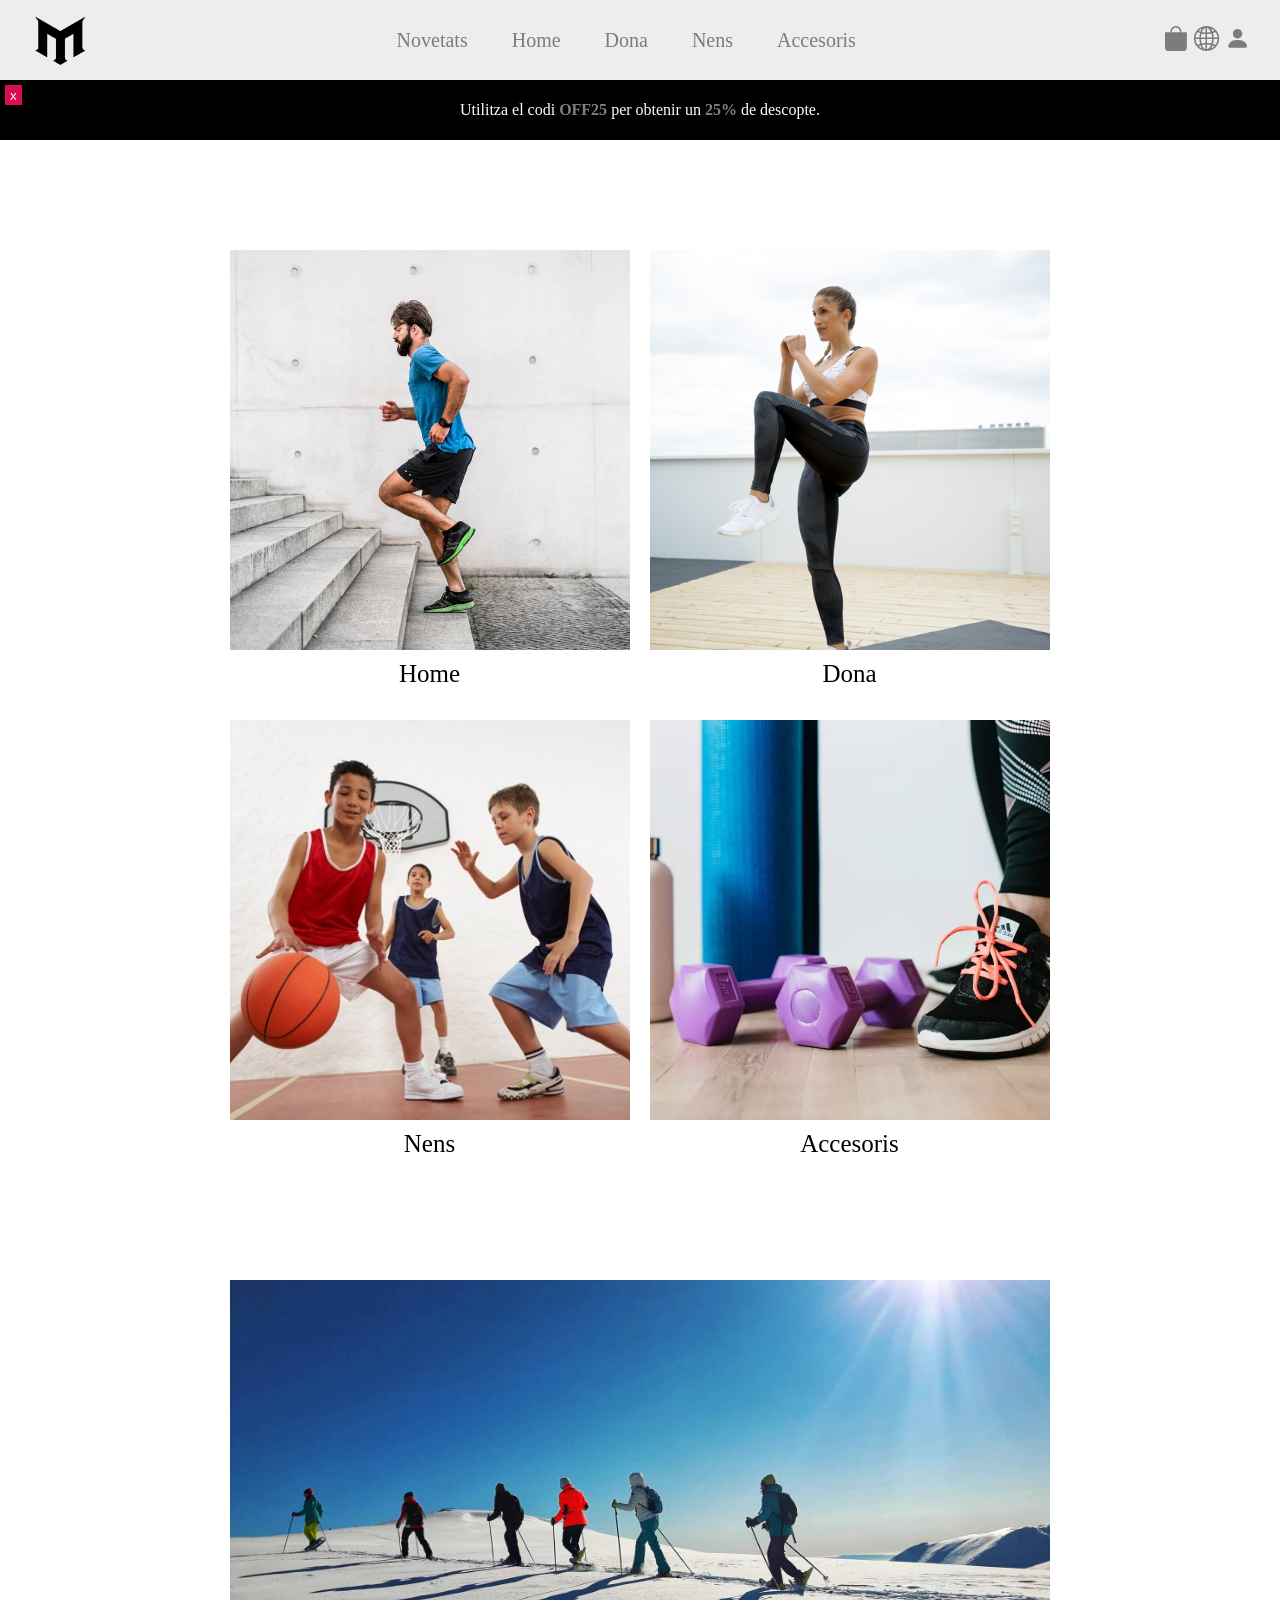
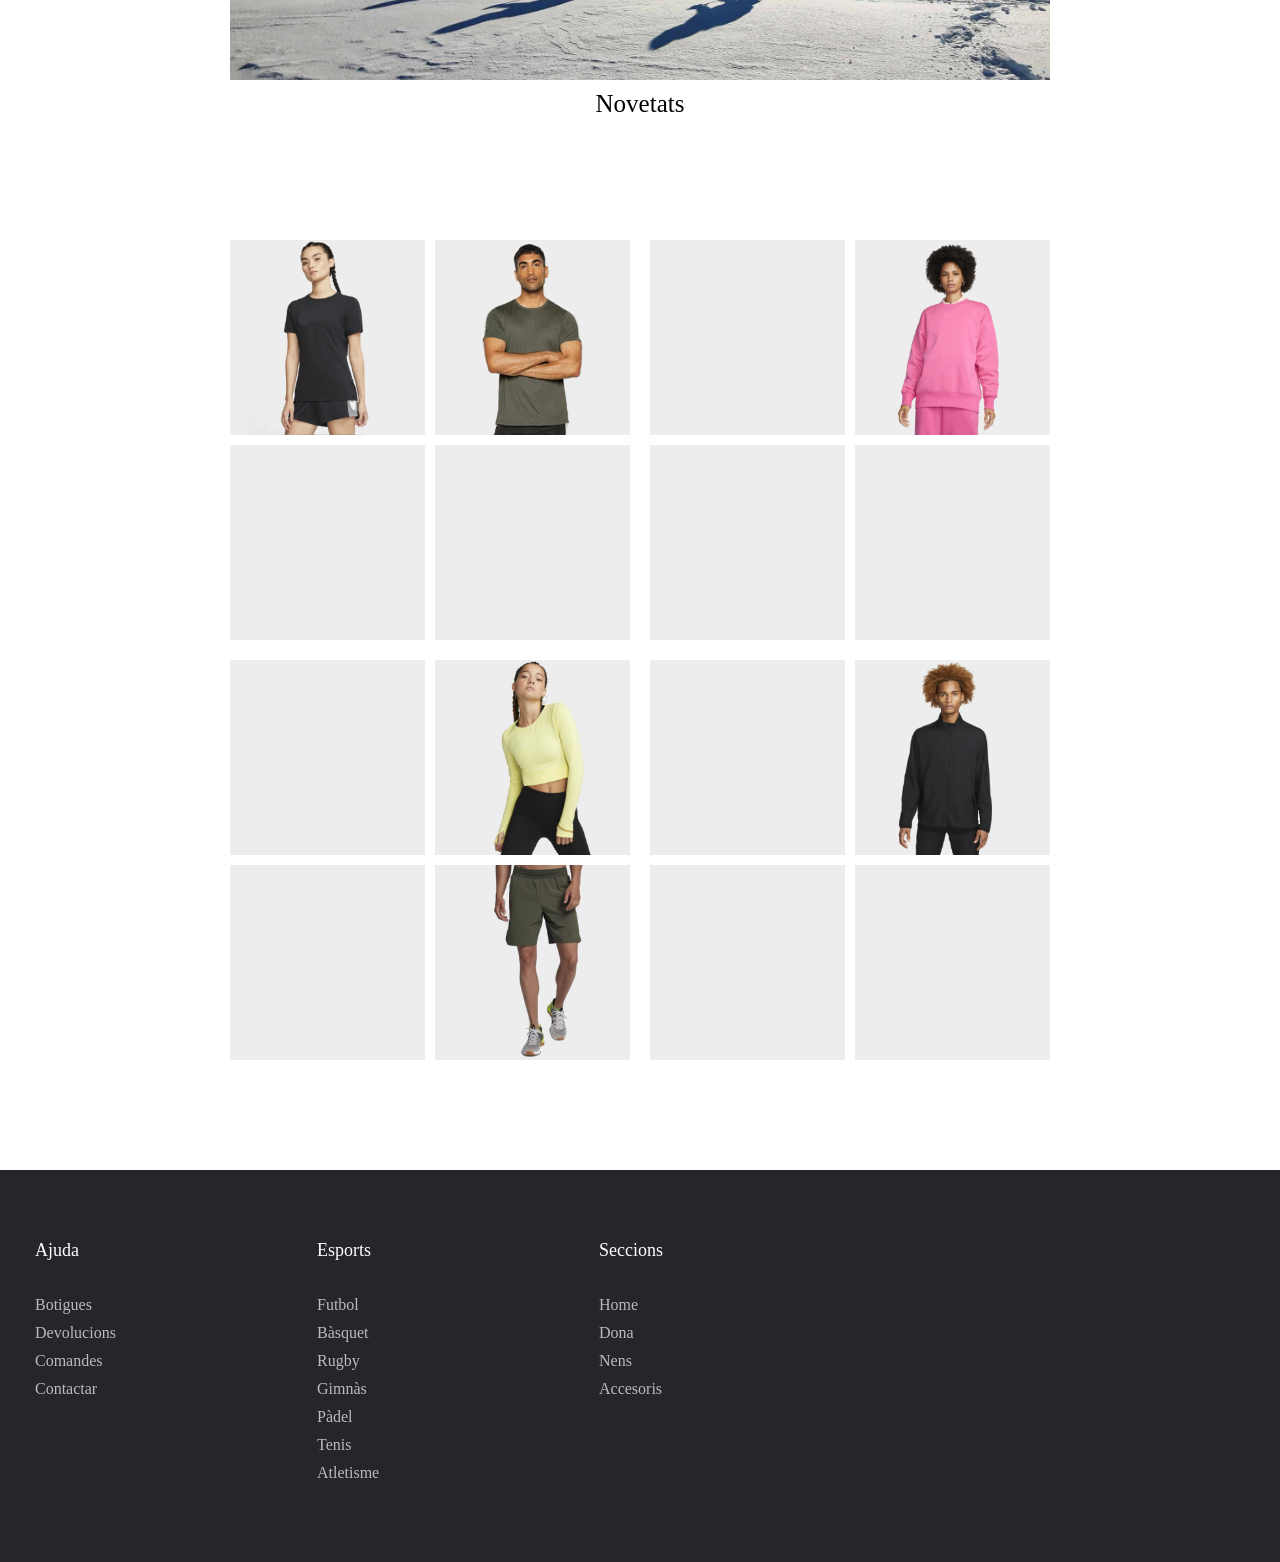
<file: index.html>
<!DOCTYPE html>
<html lang="en">
<head>
    <meta charset="UTF-8">
    <meta http-equiv="X-UA-Compatible" content="IE=edge">
    <meta name="viewport" content="width=device-width, initial-scale=1.0">
    <link rel="stylesheet" href="https://cdn.jsdelivr.net/npm/bootstrap-icons@1.9.1/font/bootstrap-icons.css">
    <link rel="stylesheet" href="styles.css">
    <script src="scrollreveal.js"></script>
    <link rel="shortcut icon" href="./img/logo.png">
    <title>Botiga</title>
</head>

<body>
    
    <section>

        <!---->
        
        <nav>
            <div class="naav">
                <div class="toggle">
                    <i class="bi bi-list"></i>
                </div>
                <div class="naav_container">
                    <a href="index.html"><img src="img/logo.png" height="60px"></a>
                </div>
                <ul class="links">
                    <li class="link"><a href="novetats.html">Novetats</a></li>
                    <li class="link"><a href="home.html">Home</a></li>
                    <li class="link"><a href="dona.html">Dona</a></li>
                    <li class="link"><a href="nens.html">Nens</a></li>
                    <li class="link"><a href="accesoris.html">Accesoris</a></li>
                </ul>
                <div class="user_cart">
                    <a href="carrito.html"><i class="bi bi-bag-fill"></i></a>
                    <a href="#"><i class="bi bi-globe2"></i></a>
                    <a href="compte.html"><i class="bi bi-person-fill"></i></a>
                </div>
            </div>
        </nav>

        <!---->

        <div class="publi">
            <button class="hide">x</button>
            <div class="publi_dins">
                <p>Utilitza el codi <b class="groc">OFF25</b> per obtenir un <b class="groc">25%</b> de descopte.</p>
            </div>
        </div>

        <!---->

        <section class="apartats_01">
            <div class="apartats_75_01">

                <div class="apartats_base">
                    <a href="home.html"><div class="apartats_base_foto">
                        <img src="./img/index/home.png" class="responsiveimagtge_01">
                    </div></a>
                    <div class="apartats_base_text">
                        <h3>Home</h3>
                    </div>
                </div>

                <div class="apartats_base">
                    <a href="dona.html"><div class="apartats_base_foto">
                        <img src="./img/index/dona.png" class="responsiveimagtge_01">
                    </div></a>
                    <div class="apartats_base_text">
                        <h3>Dona</h3>
                    </div>
                </div>

                <div class="apartats_base">
                    <a href="nens.html"><div class="apartats_base_foto">
                        <img src="./img/index/nens.png" class="responsiveimagtge_01">
                    </div></a>
                    <div class="apartats_base_text">
                        <h3>Nens</h3>
                    </div>
                </div>

                <div class="apartats_base">
                    <a href="accesoris.html"><div class="apartats_base_foto">
                        <img src="./img/index/accesoris.png" class="responsiveimagtge_01">
                    </div></a>
                    <div class="apartats_base_text">
                        <h3>Accesoris</h3>
                    </div>
                </div>

            </div>
        </section>

        <!---->

        <section class="apartats_01">
            <a href="novetats.html"><div class="apartat_novetats">
                <img src="./img/index/novetats.png" class="responsiveimagtge_01">
            </div></a>
        </section>
        <div class="centredcentre_75">
            <div class="apartats_base_75_nove">
                <div class="apartats_base_text_nove">
                    <h3>Novetats</h3>
                </div>
            </div>
        </div>
        
        <!---->

        <section class="apartats_01">
            <div class="apartats_75_01">

                <div class="apartats_objectes">
                    <a href="itemshop.html"><div class="apartats_objectes_parti_1">
                        <img src="./img/productes/card_1_dona.png">    
                    </div></a>
                    <a href="itemshop.html"><div class="apartats_objectes_parti_2">
                        <img src="./img/productes/card_1_home.png">                                                     <!--Home-->
                    </div></a>
                    <a href="itemshop.html"><div class="apartats_objectes_parti_3"></div></a>
                    <a href="itemshop.html"><div class="apartats_objectes_parti_4"></div></a>
                </div>

                <div class="apartats_objectes">
                    <a href="itemshop.html"><div class="apartats_objectes_parti_1"></div></a>
                    <a href="itemshop.html"><div class="apartats_objectes_parti_2">
                        <img src="./img/productes/card_8_dona.png"> 
                    </div></a>
                    <a href="itemshop.html"><div class="apartats_objectes_parti_3"></div></a>
                    <a href="itemshop.html"><div class="apartats_objectes_parti_4"></div></a>
                </div>

                <div class="apartats_objectes">
                    <a href="itemshop.html"><div class="apartats_objectes_parti_1"></div></a>
                    <a href="itemshop.html"><div class="apartats_objectes_parti_2">
                        <img src="./img/productes/card_3_dona.png"> 
                    </div></a>
                    <a href="itemshop.html"><div class="apartats_objectes_parti_3"></div></a>
                    <a href="itemshop.html"><div class="apartats_objectes_parti_4">
                        <img src="./img/productes/card_3_home.png">                                                     <!--Home-->
                    </div></a>
                </div>
                
                <div class="apartats_objectes">
                    <a href="itemshop.html"><div class="apartats_objectes_parti_1"></div></a>
                    <a href="itemshop.html"><div class="apartats_objectes_parti_2">
                        <img src="./img/productes/card_4_home.png">                                                     <!--Home-->
                    </div></a>
                    <a href="itemshop.html"><div class="apartats_objectes_parti_3"></div></a>
                    <a href="itemshop.html"><div class="apartats_objectes_parti_4"></div></a>
                </div>

            </div>
        </section>

        <!---->

        <footer>
            <div class="container">
                <div class="particio">      <!--FALTA centrar-ho-->
                    <div class="divisio">
                        <div class="caixafoot">
                            <h4>Ajuda</h4>
                            <ul>
                                <li><a href="error.html">Botigues</a></li>
                                <li><a href="error.html">Devolucions</a></li>
                                <li><a href="error.html">Comandes</a></li>
                                <li><a href="error.html">Contactar</a></li>
                            </ul>
                        </div>
                        <div class="caixafoot">
                            <h4>Esports</h4>
                            <ul>
                                <li><a href="error.html">Futbol</a></li>
                                <li><a href="error.html">Bàsquet</a></li>
                                <li><a href="error.html">Rugby</a></li>
                                <li><a href="error.html">Gimnàs</a></li>
                                <li><a href="error.html">Pàdel</a></li>
                                <li><a href="error.html">Tenis</a></li>
                                <li><a href="error.html">Atletisme</a></li>
                            </ul>
                        </div>
                        <div class="caixafoot">
                            <h4>Seccions</h4>
                            <ul>
                                <li><a href="home.html">Home</a></li>
                                <li><a href="dona.html">Dona</a></li>
                                <li><a href="nens.html">Nens</a></li>
                                <li><a href="accesoris.html">Accesoris</a></li>
                            </ul>
                        </div>
                    </div>
                </div>
            </div>
       </footer>

    </section>

    <script src="main.js"></script>                              <!-- Java -->
    <script src="sreveal.js"></script>                          <!-- Scroll -->

</body>

</html>
</file>
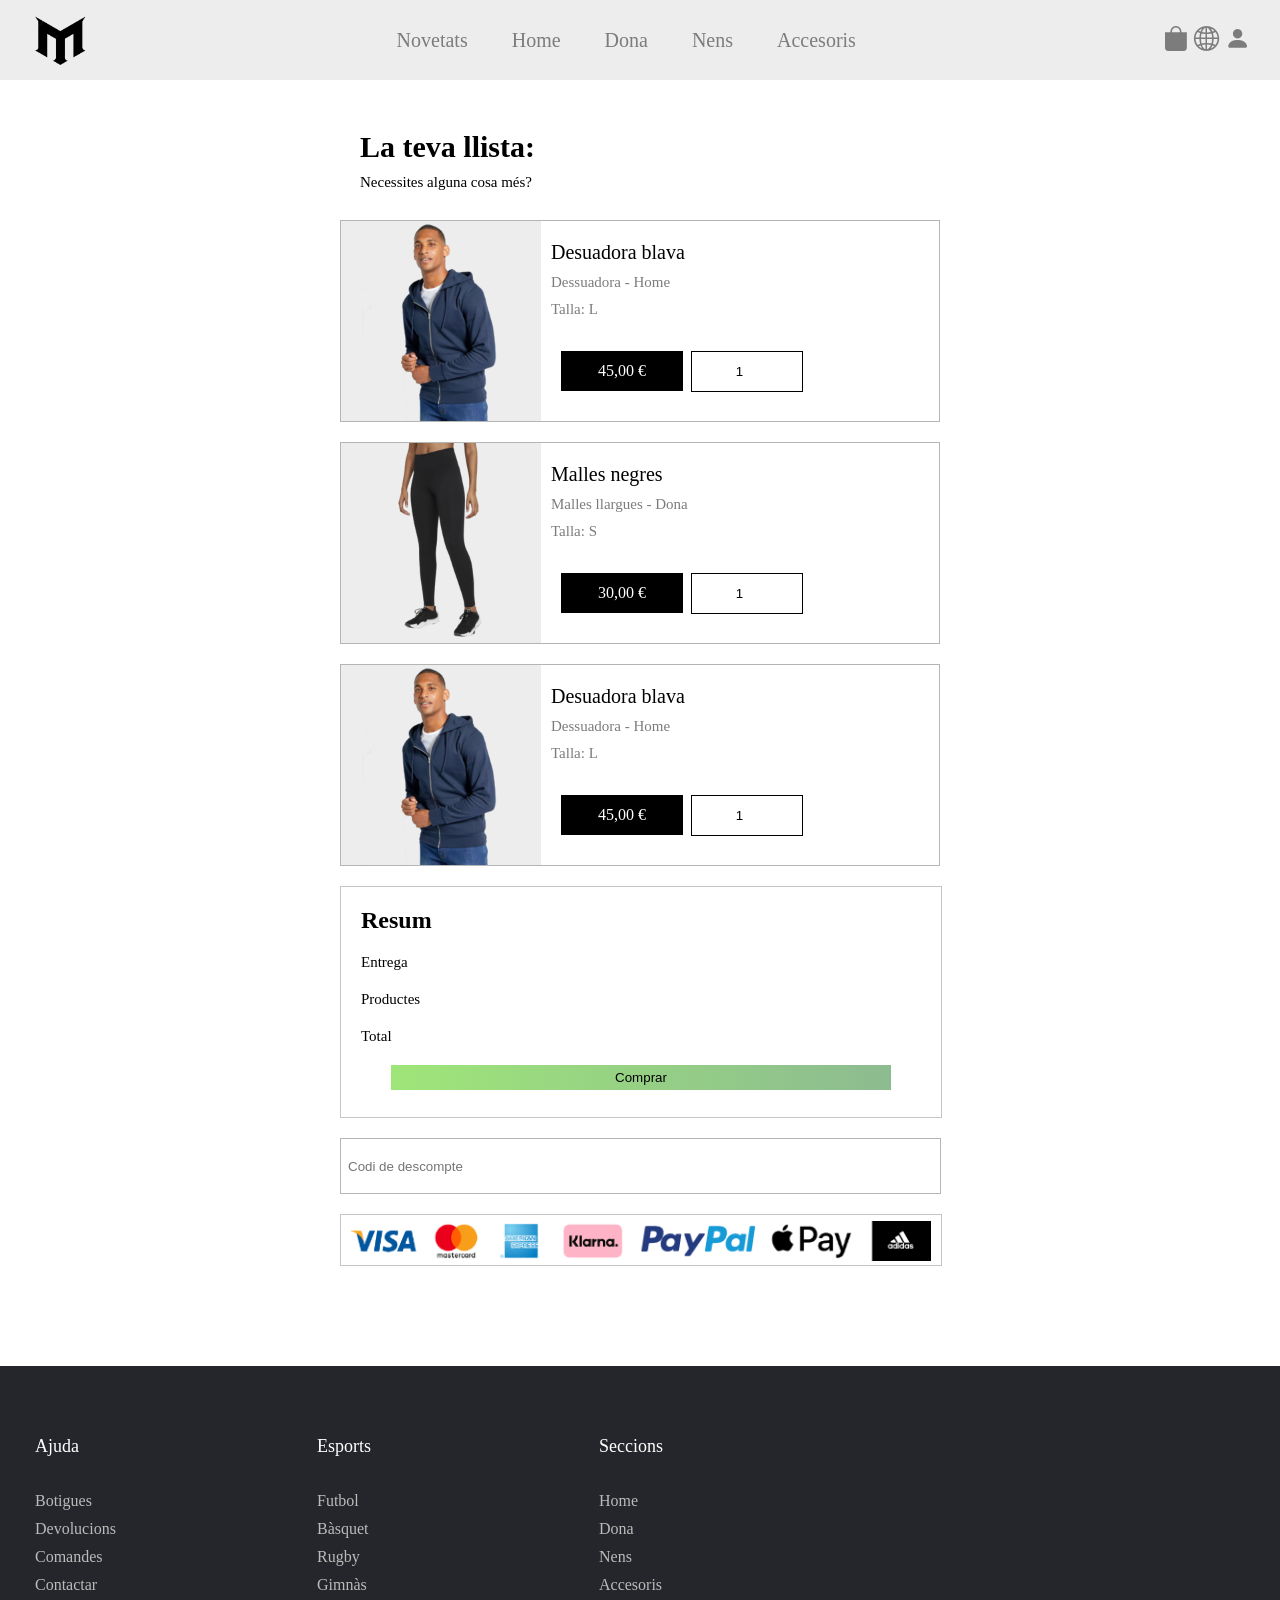
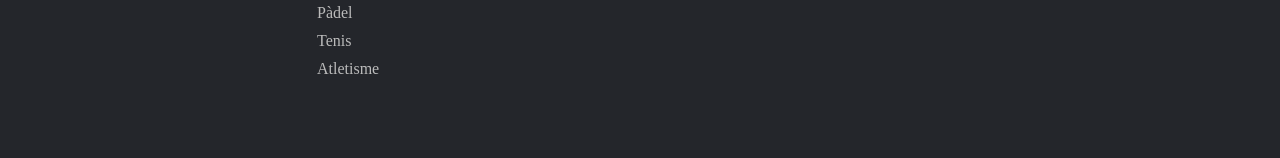
<file: carrito.html>
<!DOCTYPE html>
<html lang="en">
<head>
    <meta charset="UTF-8">
    <meta http-equiv="X-UA-Compatible" content="IE=edge">
    <meta name="viewport" content="width=device-width, initial-scale=1.0">
    <link rel="stylesheet" href="https://cdn.jsdelivr.net/npm/bootstrap-icons@1.9.1/font/bootstrap-icons.css">
    <link rel="stylesheet" href="styles.css">
    <link rel="shortcut icon" href="./img/logo.png">
    <title>Botiga</title>
</head>


<body>

    <nav>
        <div class="naav">
            <div class="toggle">
                <i class="bi bi-list"></i>
            </div>
            <div class="naav_container">
                <a href="index.html"><img src="img/logo.png" height="60px"></a>
            </div>
            <ul class="links">
                <li class="link"><a href="novetats.html">Novetats</a></li>
                <li class="link"><a href="home.html">Home</a></li>
                <li class="link"><a href="dona.html">Dona</a></li>
                <li class="link"><a href="nens.html">Nens</a></li>
                <li class="link"><a href="accesoris.html">Accesoris</a></li>
            </ul>
            <div class="user_cart">
                <a href="carrito.html"><i class="bi bi-bag-fill"></i></a>
                <a href="#"><i class="bi bi-globe2"></i></a>
                <a href="compte.html"><i class="bi bi-person-fill"></i></a>
            </div>
        </div>
    </nav>
    


    <section class="elements">
        <div class="elements_dins">

            <div class="partiel1">
                <div class="infocarrito">
                    <h1>La teva llista:</h1>
                    <p>Necessites alguna cosa més?</p>
                </div>
                <div class="productescar">
                    <div class="productecarrito_cuadre">
                        <div class="productecarrito_200x200">
                            <img src="img/productes/card_2_home.png" class="productecarrito_img">
                        </div>
                        <div class="productecarrito_350x200">
                            <h5>Desuadora blava</h5>
                            <p>Dessuadora - Home</p>
                            <p>Talla: L</p>
                            <div class="productecarrito_preuarticle">45,00 €</div>
                            <input type="number" class="productecarrito_quantitat" min="1" value="1">               <!--min=0 / value=1 (Limita a 1)-->
                        </div>
                    </div>

                    <div class="productecarrito_cuadre">
                        <div class="productecarrito_200x200">
                            <img src="img/productes/card_5_dona.png" class="productecarrito_img">
                        </div>
                        <div class="productecarrito_350x200">
                            <h5>Malles negres</h5>
                            <p>Malles llargues - Dona</p>
                            <p>Talla: S</p>
                            <div class="productecarrito_preuarticle">30,00 €</div>
                            <input type="number" class="productecarrito_quantitat" min="1" value="1">
                        </div>
                    </div>

                    <div class="productecarrito_cuadre">
                        <div class="productecarrito_200x200">
                            <img src="./img/productes/card_2_home.png" class="productecarrito_img">
                        </div>
                        <div class="productecarrito_350x200">
                            <h5>Desuadora blava</h5>
                            <p>Dessuadora - Home</p>
                            <p>Talla: L</p>
                            <div class="productecarrito_preuarticle">45,00 €</div>
                            <input type="number" class="productecarrito_quantitat" min="1" value="1">
                        </div>
                    </div>
                </div>
            </div>

            <div class="partiel2">
                <div class="partiel2_cuadre">
                    <h1>Resum</h1>
                    <h3>Entrega</h3>
                    <h3>Productes</h3>
                    <h3>Total</h3>
                    <div class="descompte_base">
                        <button>Comprar</button>
                    </div>
                </div>
                <input type="text" placeholder="Codi de descompte" class="codigdescompte">
                <div class="partiel2_cuadre2">
                    <img src="./img/formespagaments.png" width="380px" class="formespagamentss">
                </div>
            </div>

        </div>
    </section>

    <!---->

    <footer>
        <div class="container">
            <div class="particio">
                <div class="divisio">
                    <div class="caixafoot">
                        <h4>Ajuda</h4>
                        <ul>
                            <li><a href="error.html">Botigues</a></li>
                            <li><a href="error.html">Devolucions</a></li>
                            <li><a href="error.html">Comandes</a></li>
                            <li><a href="error.html">Contactar</a></li>
                        </ul>
                    </div>
                    <div class="caixafoot">
                        <h4>Esports</h4>
                        <ul>
                            <li><a href="error.html">Futbol</a></li>
                            <li><a href="error.html">Bàsquet</a></li>
                            <li><a href="error.html">Rugby</a></li>
                            <li><a href="error.html">Gimnàs</a></li>
                            <li><a href="error.html">Pàdel</a></li>
                            <li><a href="error.html">Tenis</a></li>
                            <li><a href="error.html">Atletisme</a></li>
                        </ul>
                    </div>
                    <div class="caixafoot">
                        <h4>Seccions</h4>
                        <ul>
                            <li><a href="home.html">Home</a></li>
                            <li><a href="dona.html">Dona</a></li>
                            <li><a href="nens.html">Nens</a></li>
                            <li><a href="accesoris.html">Accesoris</a></li>
                        </ul>
                    </div>
                </div>
            </div>
        </div>
   </footer>

</body>

</html>
</file>
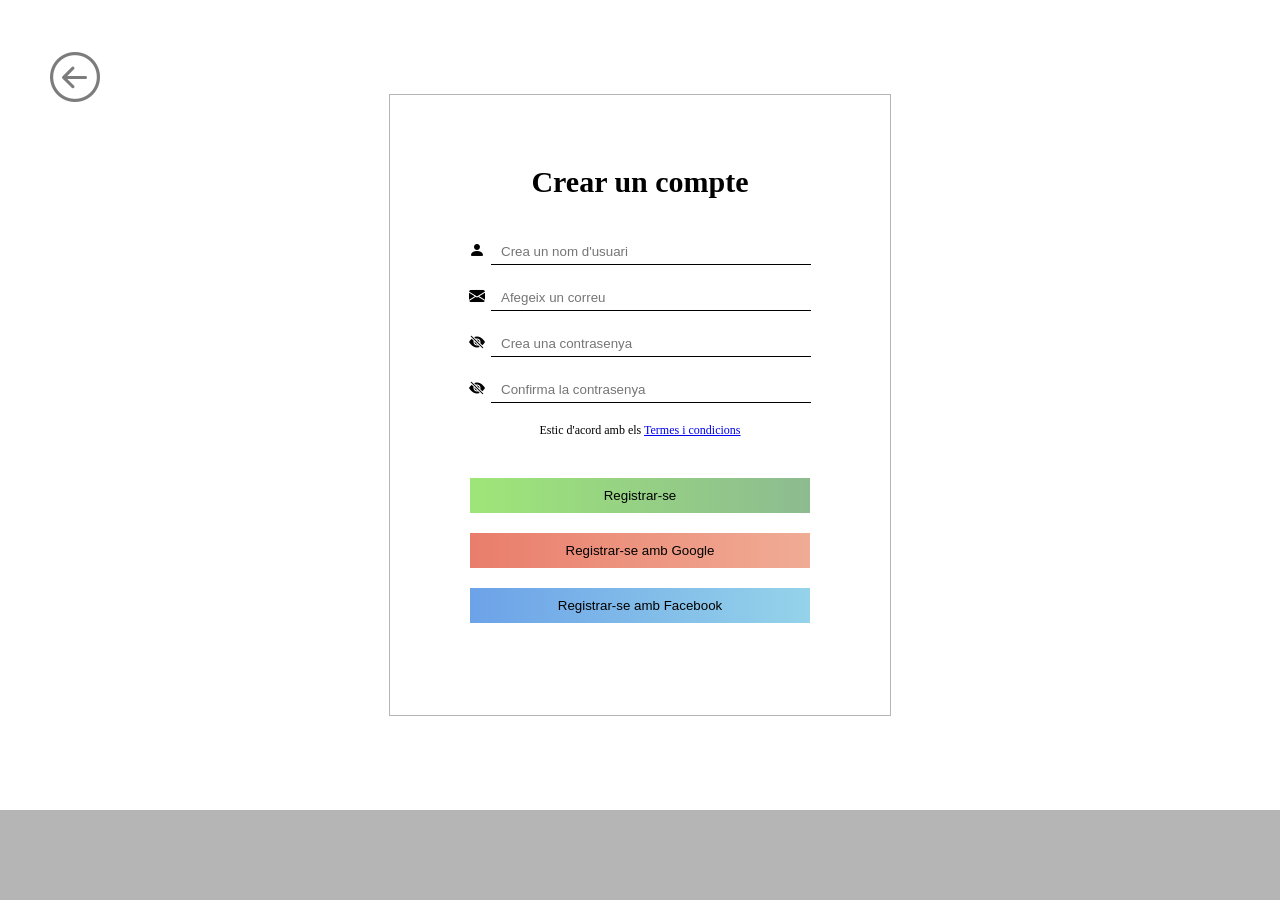
<file: compte.html>
<!DOCTYPE html>
<html lang="en">

<head>
    <meta charset="UTF-8">
    <meta http-equiv="X-UA-Compatible" content="IE=edge">
    <meta name="viewport" content="width=device-width, initial-scale=1.0">
    <link rel="stylesheet" href="https://cdn.jsdelivr.net/npm/bootstrap-icons@1.9.1/font/bootstrap-icons.css">
    <link rel="stylesheet" href="styles.css">
    <link rel="shortcut icon" href="./img/logo.png">
    <title>Botiga</title>
</head>


<body>
    <a href="index.html"><i class="bi bi-arrow-left-circle"></i></a>
    <div class="compte_body">
        <div class="compte_capsula">
            <form class="compte_emplenar">
                <h1>Crear un compte</h1>
                <div><i class="bi bi-person-fill"></i><input type="text" class="emplenar" placeholder="Crea un nom d'usuari" required/></div>
                <div><i class="bi bi-envelope-fill"></i></i><input type="email" class="emplenar" placeholder="Afegeix un correu" required/></div>
                <div><i class="bi bi-eye-slash-fill"></i><input type="password" class="emplenar" placeholder="Crea una contrasenya" required/></div>
                <div><i class="bi bi-eye-slash-fill"></i><input type="password" class="emplenar" placeholder="Confirma la contrasenya" required/></div>
                <p>Estic d'acord amb els <a href="#">Termes i condicions</a></p>
                <input type="submit" class="registrarse" value="Registrar-se"/>
                <input type="button" class="registrarse_google" value="Registrar-se amb Google"/>
                <input type="button" class="registrarse_facebook" value="Registrar-se amb Facebook"/>
            </form>
        </div>
    </div>
    <div class="footer_compte"></div>
</body>

</html>
</file>
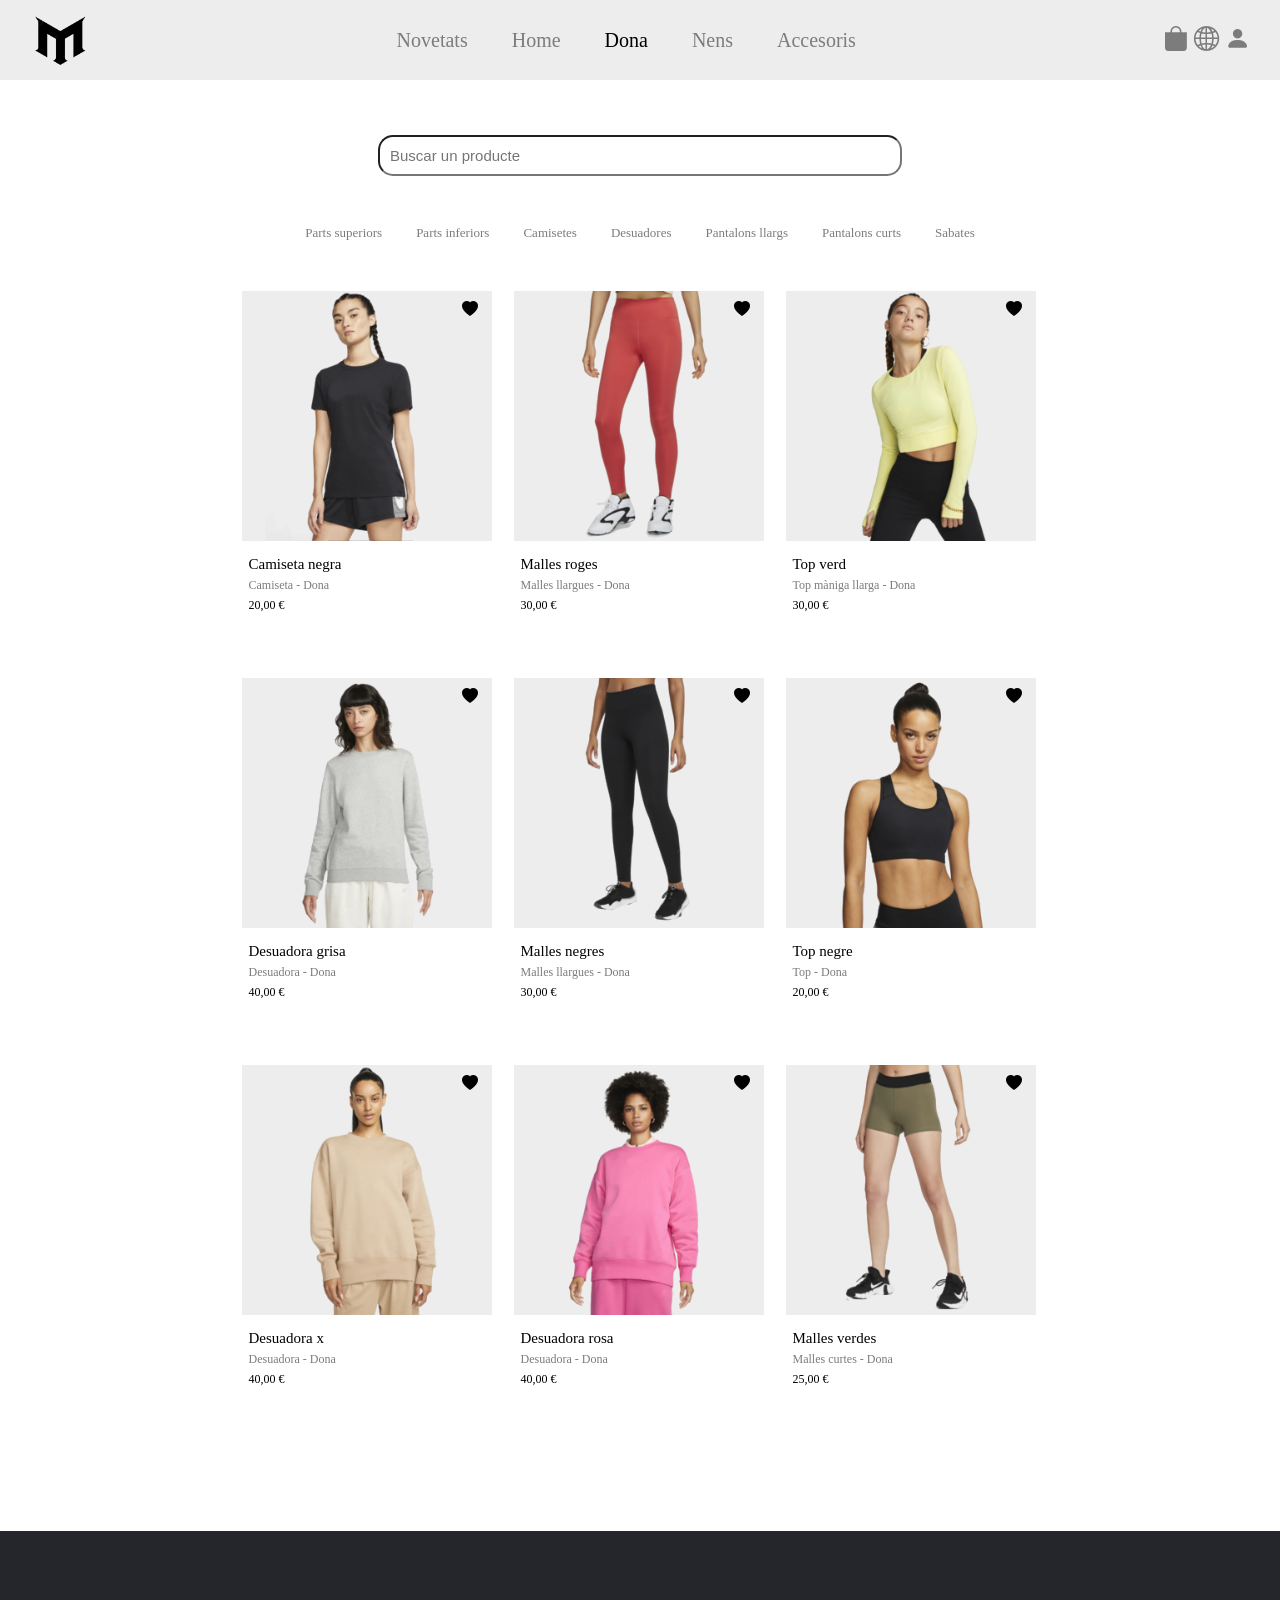
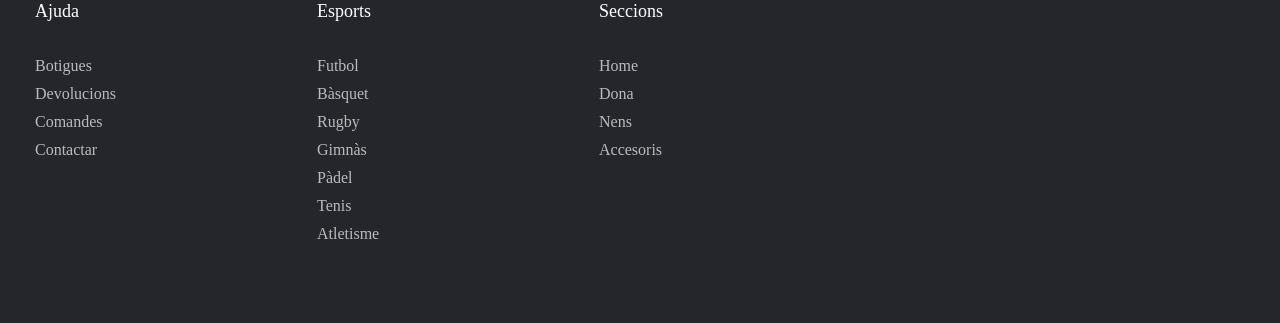
<file: dona.html>
<!DOCTYPE html>
<html lang="en">
<head>
    <meta charset="UTF-8">
    <meta http-equiv="X-UA-Compatible" content="IE=edge">
    <meta name="viewport" content="width=device-width, initial-scale=1.0">
    <link rel="stylesheet" href="https://cdn.jsdelivr.net/npm/bootstrap-icons@1.9.1/font/bootstrap-icons.css">
    <link rel="stylesheet" href="styles.css">
    <link rel="shortcut icon" href="./img/logo.png">
    <title>Botiga</title>
</head>


<body>
    <section>

          <nav>
              <div class="naav">
                 <div class="toggle">
                     <i class="bi bi-list"></i>
                </div>
                 <div class="naav_container">
                     <a href="index.html"><img src="img/logo.png" height="60px"></a>
                 </div>
                 <ul class="links">
                     <li class="link"><a href="novetats.html">Novetats</a></li>
                     <li class="link"><a href="home.html">Home</a></li>
                     <li class="link"><a class="nav_active" href="dona.html">Dona</a></li>
                     <li class="link"><a href="nens.html">Nens</a></li>
                     <li class="link"><a href="accesoris.html">Accesoris</a></li>
                 </ul>
                  <div class="user_cart">
                    <a href="carrito.html"><i class="bi bi-bag-fill"></i></a>
                     <a href="#"><i class="bi bi-globe2"></i></a>
                     <a href="compte.html"><i class="bi bi-person-fill"></i></a>
                </div>
            </div>
        </nav>

        <!---->

        <section class="botiga_informacio">
            <input type="text" class="buscador_botiga" placeholder="Buscar un producte"/>
        </section>

        <!---->

        <section class="bdajust">
            <section class="botiga_xyz">

                <section class="botiga_buscador">
                    <ul class="linkcs">
                        <li class="linkc"><a href="#">Parts superiors</a></li>
                        <li class="linkc"><a href="#">Parts inferiors</a></li>
                        <li class="linkc"><a href="#">Camisetes</a></li>
                        <li class="linkc"><a href="#">Desuadores</a></li>
                        <li class="linkc"><a href="#">Pantalons llargs</a></li>
                        <li class="linkc"><a href="#">Pantalons curts</a></li>
                        <li class="linkc"><a href="#">Sabates</a></li>
                    </ul>
                </section>

                <section class="botiga_objc">
                    <div class="cards_botiga2">

                        <div class="card_tenda2">
                            <div class="Heading">
                                <i class="bi bi-heart-fill"></i>
                            </div>
                            <div class="card2_gris300x300"><a href="itemshop.html" class="text_shop_notlink">
                                <img src="./img/productes/card_1_dona.png" class="card2_tenda_shop">
                            </div>
                            <div class="card2_text300x100">
                                <h5>Camiseta negra</h5>
                                <p class="card2_classificacio">Camiseta - Dona</p1>
                                <p class="card2_preu">20,00 €</p2>
                            </div>
                        </div></a>

                        <div class="card_tenda2">
                            <div class="Heading">
                                <i class="bi bi-heart-fill"></i>
                            </div>
                            <div class="card2_gris300x300"><a href="itemshop.html" class="text_shop_notlink">
                                <img src="./img/productes/card_2_dona.png" class="card2_tenda_shop">
                            </div>
                            <div class="card2_text300x100">
                                <h5>Malles roges</h5>
                                <p class="card2_classificacio">Malles llargues - Dona</p1>
                                <p class="card2_preu">30,00 €</p2>
                            </div>
                        </div></a>

                        <div class="card_tenda2">
                            <div class="Heading">
                                <i class="bi bi-heart-fill"></i>
                            </div>
                            <div class="card2_gris300x300"><a href="itemshop.html" class="text_shop_notlink">
                                <img src="./img/productes/card_3_dona.png" class="card2_tenda_shop">
                            </div>
                            <div class="card2_text300x100">
                                <h5>Top verd</h5>
                                <p class="card2_classificacio">Top màniga llarga - Dona</p1>
                                <p class="card2_preu">30,00 €</p2>
                            </div>
                        </div></a>

                        <div class="card_tenda2">
                            <div class="Heading">
                                <i class="bi bi-heart-fill"></i>
                            </div>
                            <div class="card2_gris300x300"><a href="itemshop.html" class="text_shop_notlink">
                                <img src="./img/productes/card_4_dona.png" class="card2_tenda_shop">
                            </div>
                            <div class="card2_text300x100">
                                <h5>Desuadora grisa</h5>
                                <p class="card2_classificacio">Desuadora - Dona</p1>
                                <p class="card2_preu">40,00 €</p2>
                            </div>
                        </div></a>

                        <div class="card_tenda2">
                            <div class="Heading">
                                <i class="bi bi-heart-fill"></i>
                            </div>
                            <div class="card2_gris300x300"><a href="itemshop.html" class="text_shop_notlink">
                                <img src="./img/productes/card_5_dona.png" class="card2_tenda_shop">
                            </div>
                            <div class="card2_text300x100">
                                <h5>Malles negres</h5>
                                <p class="card2_classificacio">Malles llargues - Dona</p1>
                                <p class="card2_preu">30,00 €</p2>
                            </div>
                        </div></a>

                        <div class="card_tenda2">
                            <div class="heading">
                                <i class="bi bi-heart-fill"></i>
                            </div>
                            <div class="card2_gris300x300"><a href="itemshop.html" class="text_shop_notlink">
                                <img src="./img/productes/card_6_dona.png" class="card2_tenda_shop">
                            </div>
                            <div class="card2_text300x100">
                                <h5>Top negre</h5>
                                <p class="card2_classificacio">Top - Dona</p1>
                                <p class="card2_preu">20,00 €</p2>
                            </div>
                        </div></a>

                        <div class="card_tenda2">
                            <div class="heading">
                                <i class="bi bi-heart-fill"></i>
                            </div>
                            <div class="card2_gris300x300"><a href="itemshop.html" class="text_shop_notlink">
                                <img src="./img/productes/card_7_dona.png" class="card2_tenda_shop">
                            </div>
                            <div class="card2_text300x100">
                                <h5>Desuadora x</h5>
                                <p class="card2_classificacio">Desuadora - Dona</p1>
                                <p class="card2_preu">40,00 €</p2>
                            </div>
                        </div></a>

                        <div class="card_tenda2">
                            <div class="heading">
                                <i class="bi bi-heart-fill"></i>
                            </div>
                            <div class="card2_gris300x300"><a href="itemshop.html" class="text_shop_notlink">
                                <img src="./img/productes/card_8_dona.png" class="card2_tenda_shop">
                            </div>
                            <div class="card2_text300x100">
                                <h5>Desuadora rosa</h5>
                                <p class="card2_classificacio">Desuadora - Dona</p1>
                                <p class="card2_preu">40,00 €</p2>
                            </div>
                        </div></a>

                        <div class="card_tenda2">
                            <div class="heading">
                                <i class="bi bi-heart-fill"></i>
                            </div>
                            <div class="card2_gris300x300"><a href="itemshop.html" class="text_shop_notlink">
                                <img src="./img/productes/card_9_dona.png" class="card2_tenda_shop">
                            </div>
                            <div class="card2_text300x100">
                                <h5>Malles verdes</h5>
                                <p class="card2_classificacio">Malles curtes - Dona</p1>
                                <p class="card2_preu">25,00 €</p2>
                            </div>
                        </div></a>

                    </div>
                </section>

            </section>
        </section>
        <!---->

        <footer>
            <div class="container">
                <div class="particio">
                    <div class="divisio">
                        <div class="caixafoot">
                            <h4>Ajuda</h4>
                            <ul>
                                <li><a href="error.html">Botigues</a></li>
                                <li><a href="error.html">Devolucions</a></li>
                                <li><a href="error.html">Comandes</a></li>
                                <li><a href="error.html">Contactar</a></li>
                            </ul>
                        </div>
                        <div class="caixafoot">
                            <h4>Esports</h4>
                            <ul>
                                <li><a href="error.html">Futbol</a></li>
                                <li><a href="error.html">Bàsquet</a></li>
                                <li><a href="error.html">Rugby</a></li>
                                <li><a href="error.html">Gimnàs</a></li>
                                <li><a href="error.html">Pàdel</a></li>
                                <li><a href="error.html">Tenis</a></li>
                                <li><a href="error.html">Atletisme</a></li>
                            </ul>
                        </div>
                        <div class="caixafoot">
                            <h4>Seccions</h4>
                            <ul>
                                <li><a href="home.html">Home</a></li>
                                <li><a href="dona.html">Dona</a></li>
                                <li><a href="nens.html">Nens</a></li>
                                <li><a href="accesoris.html">Accesoris</a></li>
                            </ul>
                        </div>
                    </div>
                </div>
            </div>
       </footer>


    </section>
    
    <script src="main.js"></script>

</body>

</html>
</file>
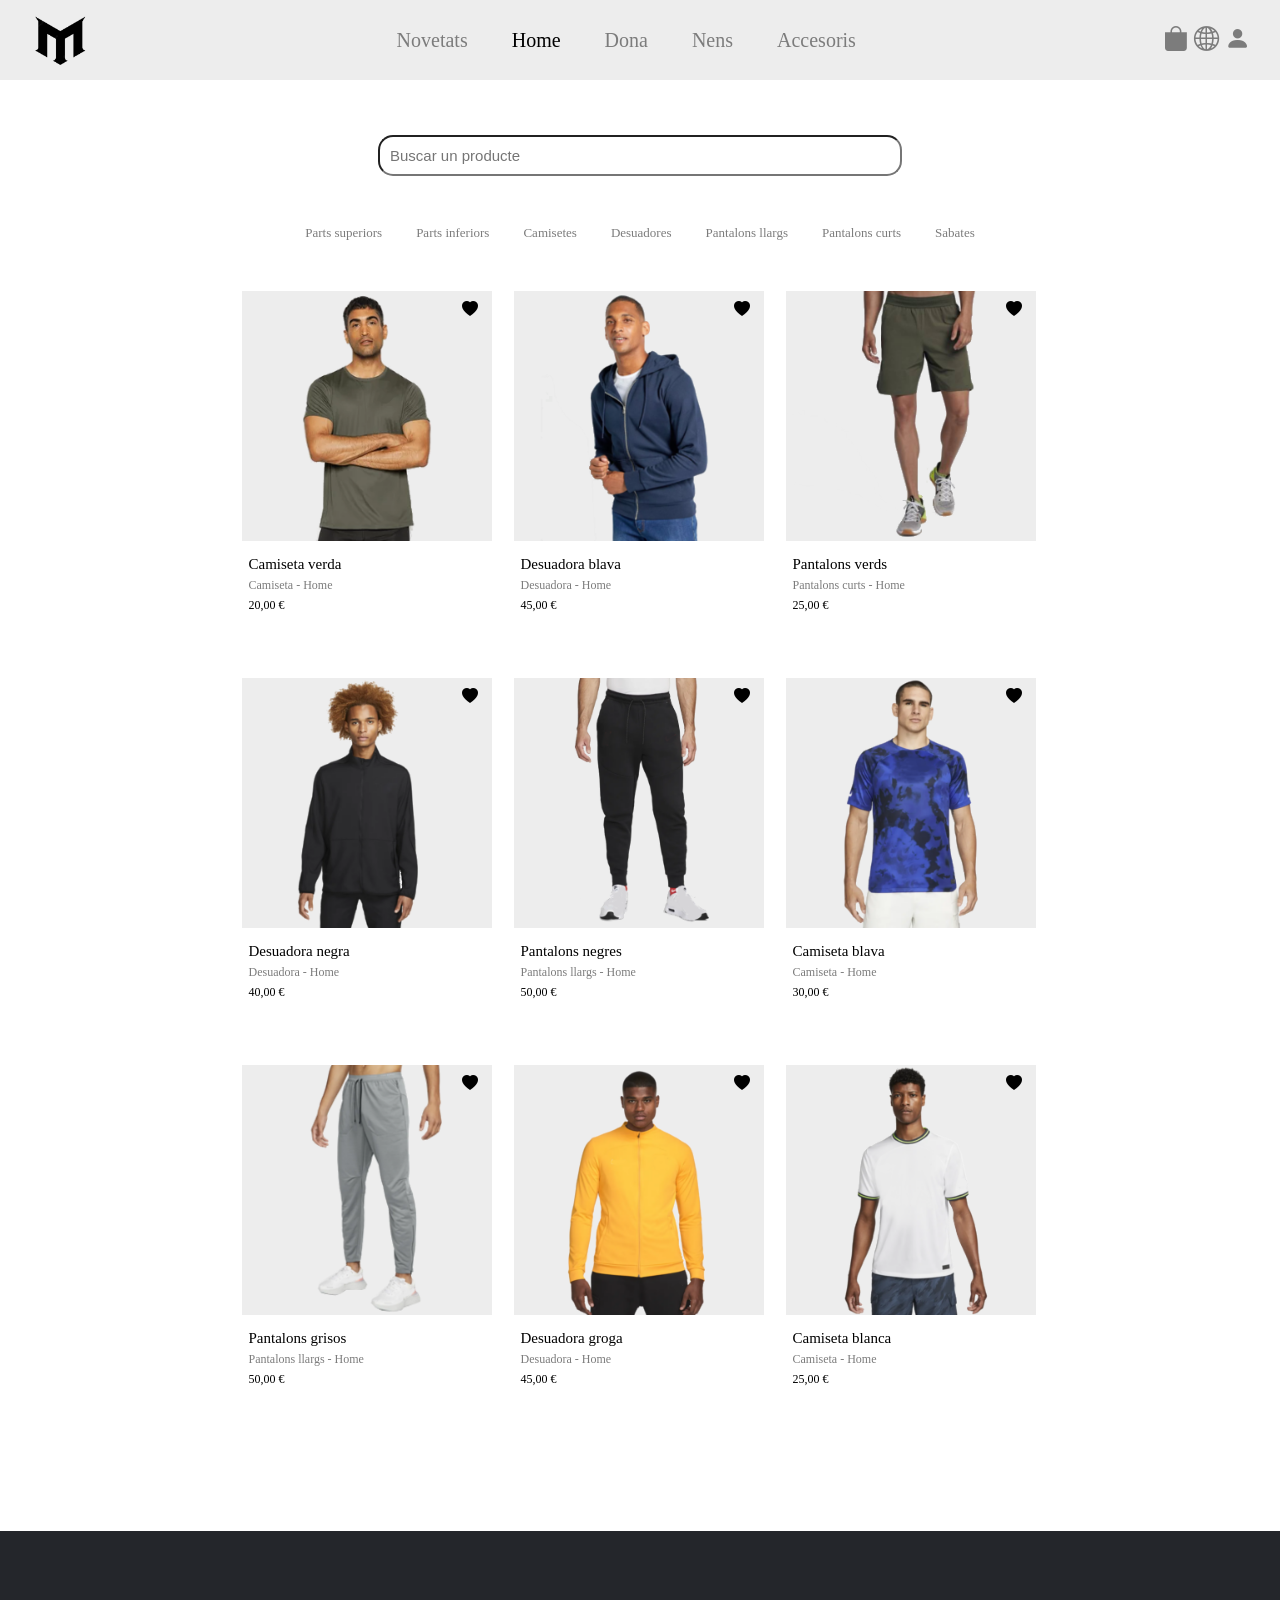
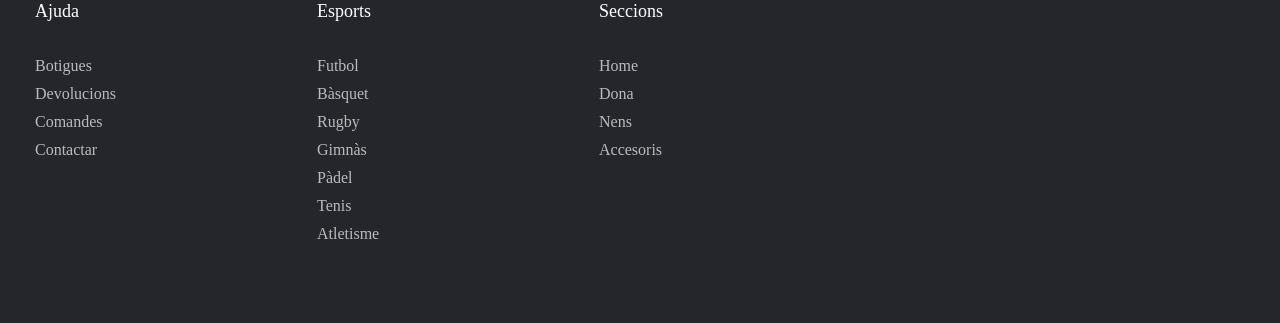
<file: home.html>
<!DOCTYPE html>
<html lang="en">
<head>
    <meta charset="UTF-8">
    <meta http-equiv="X-UA-Compatible" content="IE=edge">
    <meta name="viewport" content="width=device-width, initial-scale=1.0">
    <link rel="stylesheet" href="https://cdn.jsdelivr.net/npm/bootstrap-icons@1.9.1/font/bootstrap-icons.css">
    <link rel="stylesheet" href="styles.css">
    <link rel="shortcut icon" href="./img/logo.png">
    <title>Botiga</title>
</head>


<body>
    <section>

          <nav>
              <div class="naav">
                 <div class="toggle">
                     <i class="bi bi-list"></i>
                </div>
                 <div class="naav_container">
                     <a href="index.html"><img src="img/logo.png" height="60px"></a>
                 </div>
                 <ul class="links">
                     <li class="link"><a href="novetats.html">Novetats</a></li>
                     <li class="link"><a class="nav_active" href="home.html">Home</a></li>
                     <li class="link"><a href="dona.html">Dona</a></li>
                     <li class="link"><a href="nens.html">Nens</a></li>
                     <li class="link"><a href="accesoris.html">Accesoris</a></li>
                 </ul>
                  <div class="user_cart">
                    <a href="carrito.html"><i class="bi bi-bag-fill"></i></a>
                     <a href="#"><i class="bi bi-globe2"></i></a>
                     <a href="compte.html"><i class="bi bi-person-fill"></i></a>
                </div>
            </div>
        </nav>

        <!---->

        <section class="botiga_informacio">
            <input type="text" class="buscador_botiga" placeholder="Buscar un producte"/>
        </section>

        <!---->

        <section class="bdajust">
            <section class="botiga_xyz">

                <section class="botiga_buscador">
                    <ul class="linkcs">
                        <li class="linkc"><a href="#">Parts superiors</a></li>
                        <li class="linkc"><a href="#">Parts inferiors</a></li>
                        <li class="linkc"><a href="#">Camisetes</a></li>
                        <li class="linkc"><a href="#">Desuadores</a></li>
                        <li class="linkc"><a href="#">Pantalons llargs</a></li>
                        <li class="linkc"><a href="#">Pantalons curts</a></li>
                        <li class="linkc"><a href="#">Sabates</a></li>
                    </ul>
                </section>

                <section class="botiga_objc">
                    <div class="cards_botiga2">

                        <div class="card_tenda2">
                            <div class="Heading">
                                <i class="bi bi-heart-fill"></i>
                            </div>
                            <div class="card2_gris300x300"><a href="itemshop.html" class="text_shop_notlink">
                                <img src="./img/productes/card_1_home.png" class="card2_tenda_shop">
                            </div>
                            <div class="card2_text300x100">
                                <h5>Camiseta verda</h5>
                                <p class="card2_classificacio">Camiseta - Home</p1>
                                <p class="card2_preu">20,00 €</p2>
                            </div>
                        </div></a>

                        <div class="card_tenda2">
                            <div class="Heading">
                                <i class="bi bi-heart-fill"></i>
                            </div>
                            <div class="card2_gris300x300"><a href="itemshop.html" class="text_shop_notlink">
                                <img src="./img/productes/card_2_home.png" class="card2_tenda_shop">
                            </div>
                            <div class="card2_text300x100">
                                <h5>Desuadora blava</h5>
                                <p class="card2_classificacio">Desuadora - Home</p1>
                                <p class="card2_preu">45,00 €</p2>
                            </div>
                        </div></a>

                        <div class="card_tenda2">
                            <div class="Heading">
                                <i class="bi bi-heart-fill"></i>
                            </div>
                            <div class="card2_gris300x300"><a href="itemshop.html" class="text_shop_notlink">
                                <img src="./img/productes/card_3_home.png" class="card2_tenda_shop">
                            </div>
                            <div class="card2_text300x100">
                                <h5>Pantalons verds</h5>
                                <p class="card2_classificacio">Pantalons curts - Home</p1>
                                <p class="card2_preu">25,00 €</p2>
                            </div>
                        </div></a>

                        <div class="card_tenda2">
                            <div class="Heading">
                                <i class="bi bi-heart-fill"></i>
                            </div>
                            <div class="card2_gris300x300"><a href="itemshop.html" class="text_shop_notlink">
                                <img src="./img/productes/card_4_home.png" class="card2_tenda_shop">
                            </div>
                            <div class="card2_text300x100">
                                <h5>Desuadora negra</h5>
                                <p class="card2_classificacio">Desuadora - Home</p1>
                                <p class="card2_preu">40,00 €</p2>
                            </div>
                        </div></a>

                        <div class="card_tenda2">
                            <div class="Heading">
                                <i class="bi bi-heart-fill"></i>
                            </div>
                            <div class="card2_gris300x300"><a href="itemshop.html" class="text_shop_notlink">
                                <img src="./img/productes/card_5_home.png" class="card2_tenda_shop">
                            </div>
                            <div class="card2_text300x100">
                                <h5>Pantalons negres</h5>
                                <p class="card2_classificacio">Pantalons llargs - Home</p1>
                                <p class="card2_preu">50,00 €</p2>
                            </div>
                        </div></a>

                        <div class="card_tenda2">
                            <div class="heading">
                                <i class="bi bi-heart-fill"></i>
                            </div>
                            <div class="card2_gris300x300"><a href="itemshop.html" class="text_shop_notlink">
                                <img src="./img/productes/card_6_home.png" class="card2_tenda_shop">
                            </div>
                            <div class="card2_text300x100">
                                <h5>Camiseta blava</h5>
                                <p class="card2_classificacio">Camiseta - Home</p1>
                                <p class="card2_preu">30,00 €</p2>
                            </div>
                        </div></a>

                        <div class="card_tenda2">
                            <div class="heading">
                                <i class="bi bi-heart-fill"></i>
                            </div>
                            <div class="card2_gris300x300"><a href="itemshop.html" class="text_shop_notlink">
                                <img src="./img/productes/card_7_home.png" class="card2_tenda_shop">
                            </div>
                            <div class="card2_text300x100">
                                <h5>Pantalons grisos</h5>
                                <p class="card2_classificacio">Pantalons llargs - Home</p1>
                                <p class="card2_preu">50,00 €</p2>
                            </div>
                        </div></a>

                        <div class="card_tenda2">
                            <div class="heading">
                                <i class="bi bi-heart-fill"></i>
                            </div>
                            <div class="card2_gris300x300"><a href="itemshop.html" class="text_shop_notlink">
                                <img src="./img/productes/card_8_home.png" class="card2_tenda_shop">
                            </div>
                            <div class="card2_text300x100">
                                <h5>Desuadora groga</h5>
                                <p class="card2_classificacio">Desuadora - Home</p1>
                                <p class="card2_preu">45,00 €</p2>
                            </div>
                        </div></a>

                        <div class="card_tenda2">
                            <div class="heading">
                                <i class="bi bi-heart-fill"></i>
                            </div>
                            <div class="card2_gris300x300"><a href="itemshop.html" class="text_shop_notlink">
                                <img src="./img/productes/card_9_home.png" class="card2_tenda_shop">
                            </div>
                            <div class="card2_text300x100">
                                <h5>Camiseta blanca</h5>
                                <p class="card2_classificacio">Camiseta - Home</p1>
                                <p class="card2_preu">25,00 €</p2>
                            </div>
                        </div></a>

                    </div>
                </section>

            </section>
        </section>
        <!---->

        <footer>
            <div class="container">
                <div class="particio">
                    <div class="divisio">
                        <div class="caixafoot">
                            <h4>Ajuda</h4>
                            <ul>
                                <li><a href="error.html">Botigues</a></li>
                                <li><a href="error.html">Devolucions</a></li>
                                <li><a href="error.html">Comandes</a></li>
                                <li><a href="error.html">Contactar</a></li>
                            </ul>
                        </div>
                        <div class="caixafoot">
                            <h4>Esports</h4>
                            <ul>
                                <li><a href="error.html">Futbol</a></li>
                                <li><a href="error.html">Bàsquet</a></li>
                                <li><a href="error.html">Rugby</a></li>
                                <li><a href="error.html">Gimnàs</a></li>
                                <li><a href="error.html">Pàdel</a></li>
                                <li><a href="error.html">Tenis</a></li>
                                <li><a href="error.html">Atletisme</a></li>
                            </ul>
                        </div>
                        <div class="caixafoot">
                            <h4>Seccions</h4>
                            <ul>
                                <li><a href="home.html">Home</a></li>
                                <li><a href="dona.html">Dona</a></li>
                                <li><a href="nens.html">Nens</a></li>
                                <li><a href="accesoris.html">Accesoris</a></li>
                            </ul>
                        </div>
                    </div>
                </div>
            </div>
       </footer>


    </section>
    
    <script src="main.js"></script>

</body>

</html>
</file>
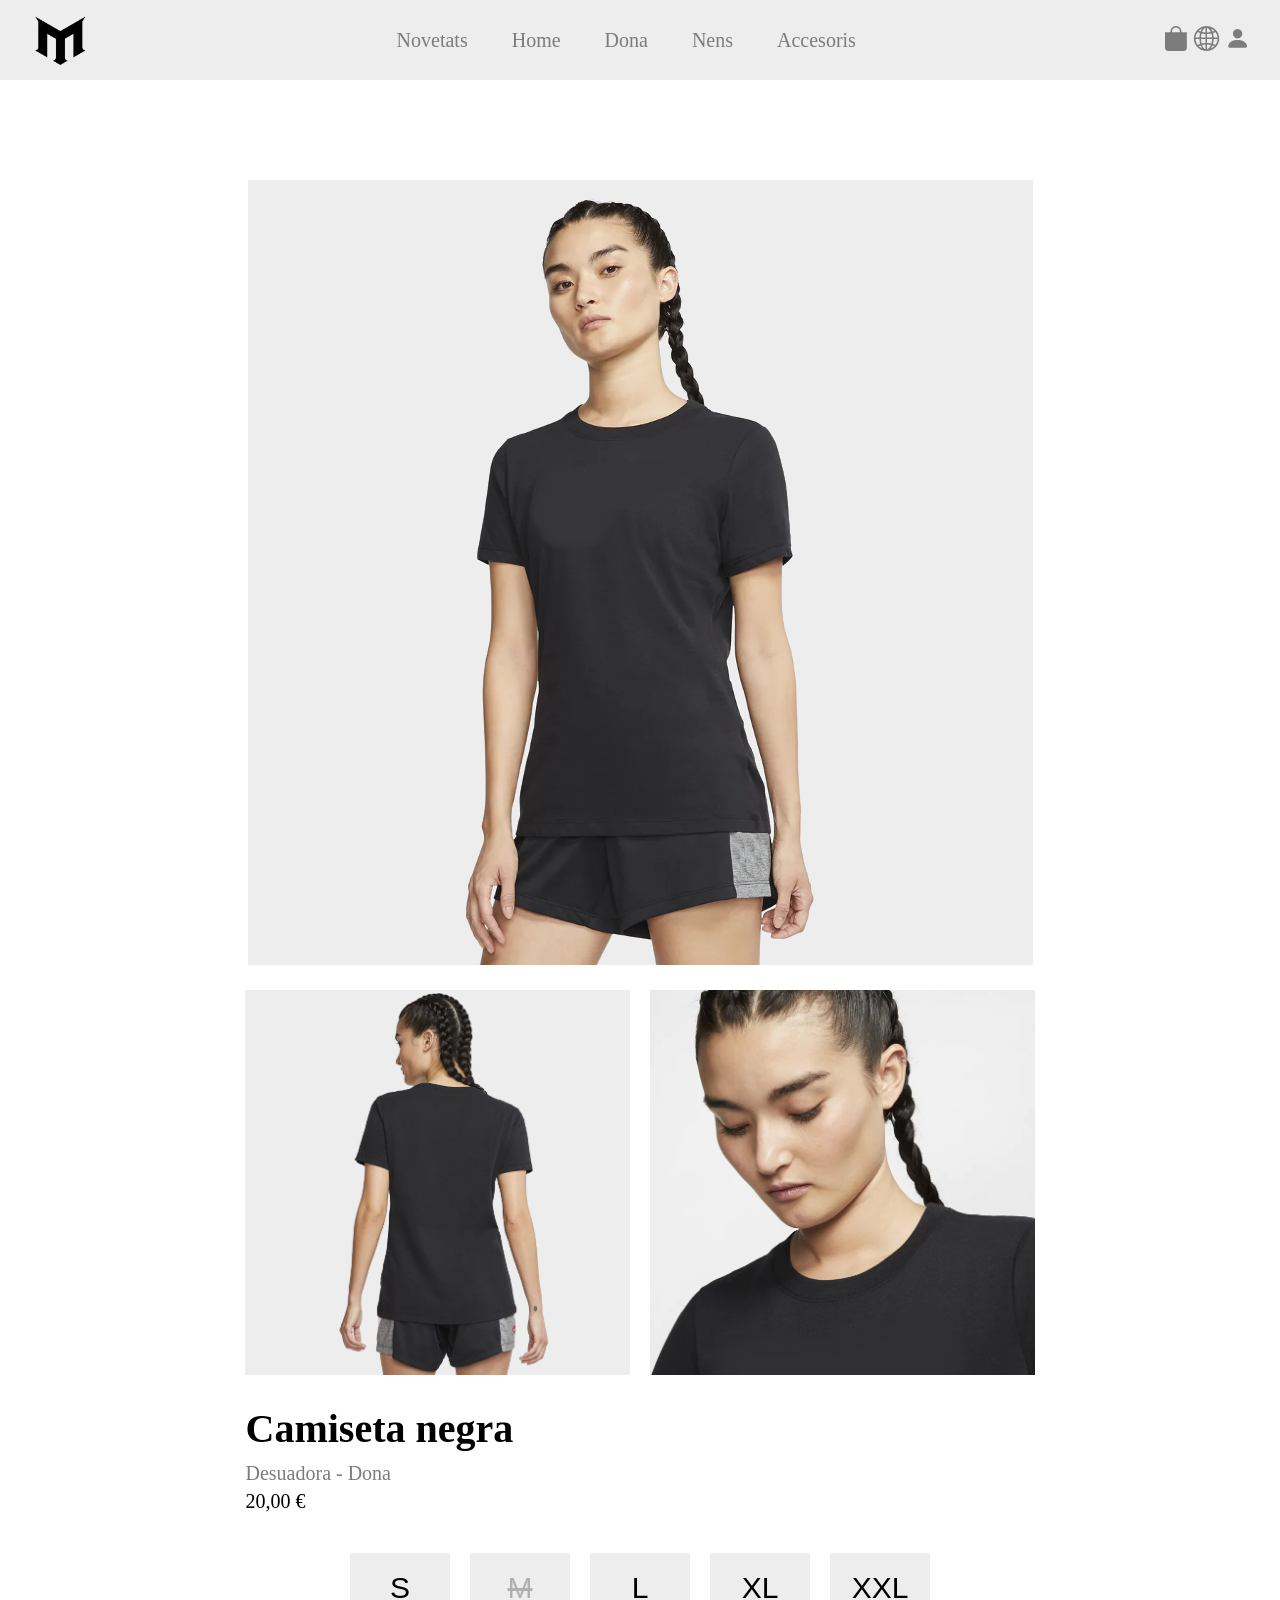
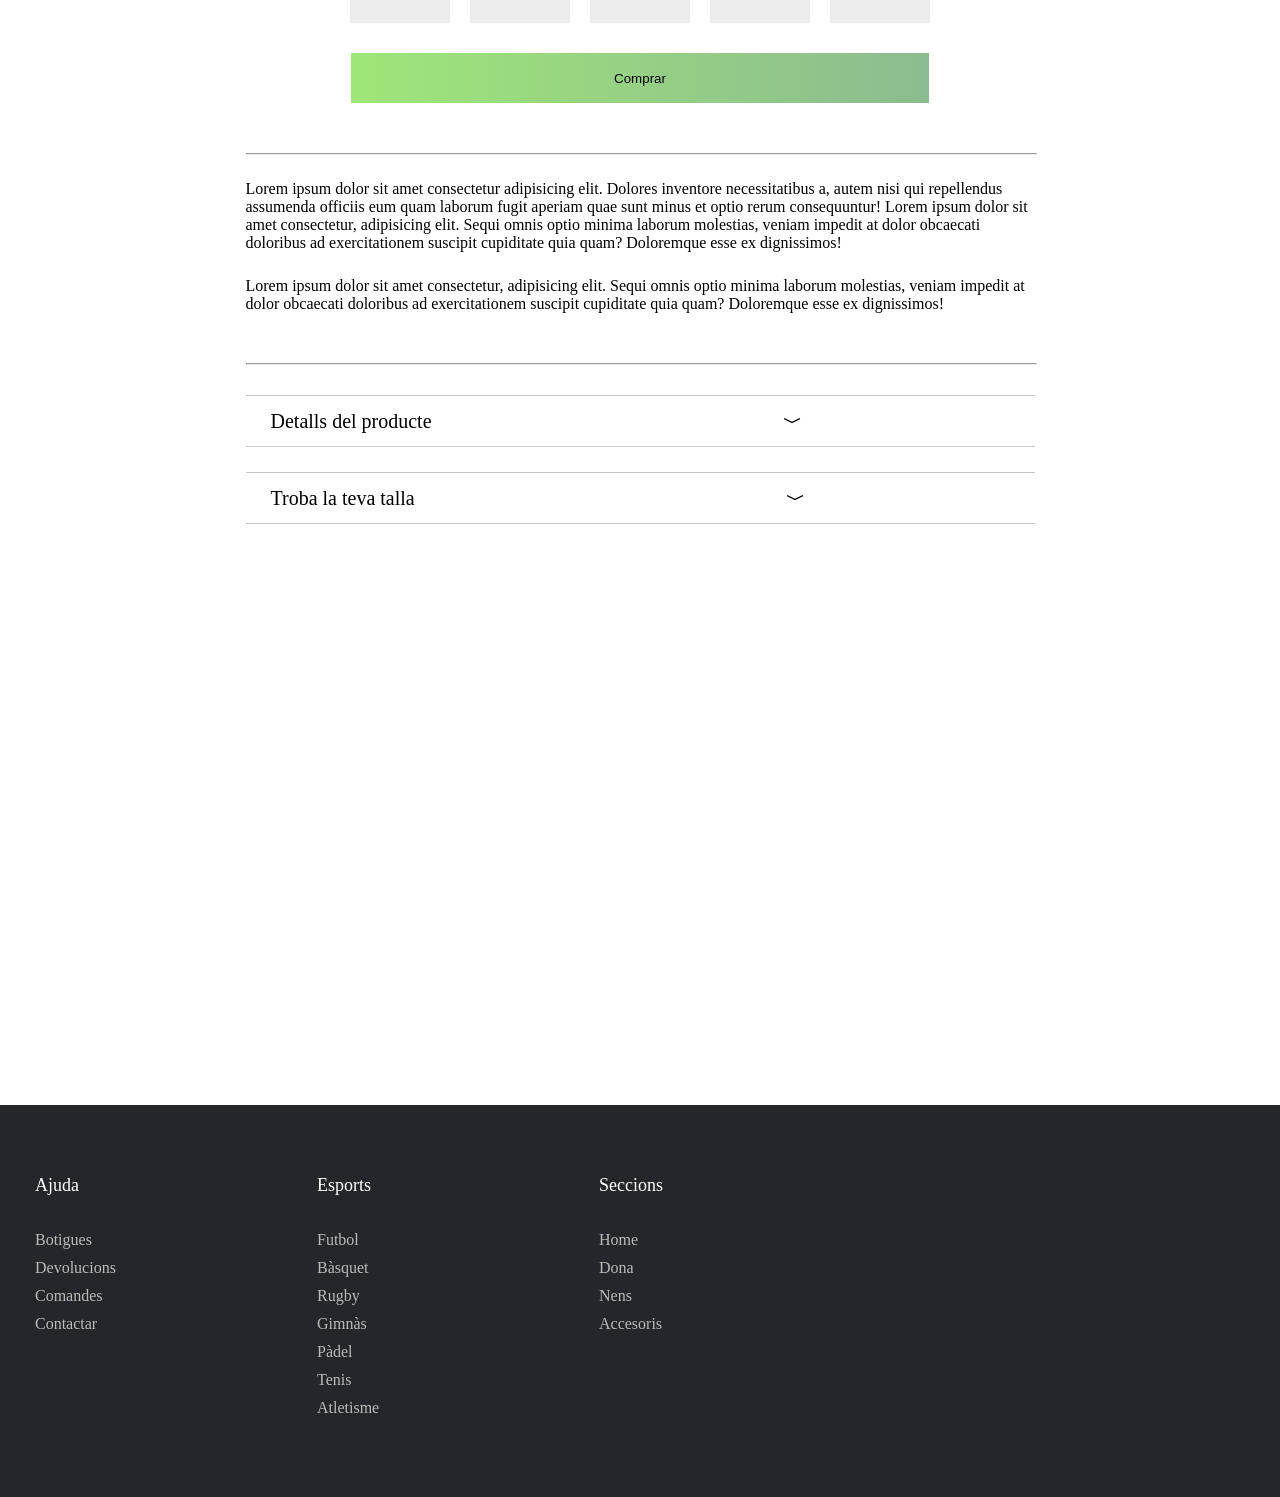
<file: itemshop.html>
<!DOCTYPE html>
<html lang="en">
<head>
    <meta charset="UTF-8">
    <meta http-equiv="X-UA-Compatible" content="IE=edge">
    <meta name="viewport" content="width=device-width, initial-scale=1.0">
    <link rel="stylesheet" href="https://cdn.jsdelivr.net/npm/bootstrap-icons@1.9.1/font/bootstrap-icons.css">
    <link rel="stylesheet" href="styles.css">
    <link rel="shortcut icon" href="./img/logo.png">
    <title>Botiga</title>
</head>

<body>
    
    <section>

        <!---->
        
        <nav>
            <div class="naav">
                <div class="toggle">
                    <i class="bi bi-list"></i>
                </div>
                <div class="naav_container">
                    <a href="index.html"><img src="img/logo.png" height="60px"></a>
                </div>
                <ul class="links">
                    <li class="link"><a href="novetats.html">Novetats</a></li>
                    <li class="link"><a href="home.html">Home</a></li>
                    <li class="link"><a href="dona.html">Dona</a></li>
                    <li class="link"><a href="nens.html">Nens</a></li>
                    <li class="link"><a href="accesoris.html">Accesoris</a></li>
                </ul>
                <div class="user_cart">
                    <a href="carrito.html"><i class="bi bi-bag-fill"></i></a>
                    <a href="#"><i class="bi bi-globe2"></i></a>
                    <a href="compte.html"><i class="bi bi-person-fill"></i></a>
                </div>
            </div>
        </nav>

        <!---FALTA TOT-->

       <section class="particio_item">
            <div class=itemshop_75>
                <div class="grup_fotos_particio">
                    <img src="./img/bdd/noia_x001/foto1.png" class="foto1_grupfotos">
                    <img src="./img/bdd/noia_x001/foto2.png" class="foto2_grupfotos">
                    <img src="./img/bdd/noia_x001/foto3.png" class="foto3_grupfotos">
                </div>
                <div class="grup_text_particio">
                    <div class="info_text_itemshop">
                        <h5>Camiseta negra</h5>
                        <p class="item_classificacio">Desuadora - Dona</p>
                        <p class="item_preu">20,00 €</p>
                    </div>
                    <div class="info_mides_itemshop">
                        <button class="talla_itemshop"><p>S</p></button>
                        <button class="talla_itemshop_ocupat"><p>M</p></button>
                        <button class="talla_itemshop"><p>L</p></button>
                        <button class="talla_itemshop"><p>XL</p></button>
                        <button class="talla_itemshop"><p>XXL</p></button>
                    </div>
                    <div class="comprar_itemshop">
                        <button class="comprar_boto_itemshop">Comprar</button>
                    </div>
                    <hr class="parti_itemshop"></hr>
                    <div class="text_infoshop">
                        <p>Lorem ipsum dolor sit amet consectetur adipisicing elit. Dolores inventore necessitatibus a, autem nisi qui repellendus assumenda officiis eum quam laborum fugit aperiam quae sunt minus et optio rerum consequuntur!   Lorem ipsum dolor sit amet consectetur, adipisicing elit. Sequi omnis optio minima laborum molestias, veniam impedit at dolor obcaecati doloribus ad exercitationem suscipit cupiditate quia quam? Doloremque esse ex dignissimos!</p>
                        <p>Lorem ipsum dolor sit amet consectetur, adipisicing elit. Sequi omnis optio minima laborum molestias, veniam impedit at dolor obcaecati doloribus ad exercitationem suscipit cupiditate quia quam? Doloremque esse ex dignissimos!</p>
                    </div>
                    <hr class="parti_itemshop"></hr>
                    <div class="detalls_itemshop">
                        <div class="detalls_detallitem1">
                            <p>Detalls del producte</p>
                            <i class="bi bi-chevron-compact-down"></i>
                        </div>
                        <div class="detalls_detallitem2">
                            <p>Troba la teva talla</p>
                            <i class="bi bi-chevron-compact-down"></i>
                        </div>
                    </div>
                </div>
            </div>
       </section>
        
        <!---->

        <footer>
            <div class="container">
                <div class="particio">      
                    <div class="divisio">
                        <div class="caixafoot">
                            <h4>Ajuda</h4>
                            <ul>
                                <li><a href="error.html">Botigues</a></li>
                                <li><a href="error.html">Devolucions</a></li>
                                <li><a href="error.html">Comandes</a></li>
                                <li><a href="error.html">Contactar</a></li>
                            </ul>
                        </div>
                        <div class="caixafoot">
                            <h4>Esports</h4>
                            <ul>
                                <li><a href="error.html">Futbol</a></li>
                                <li><a href="error.html">Bàsquet</a></li>
                                <li><a href="error.html">Rugby</a></li>
                                <li><a href="error.html">Gimnàs</a></li>
                                <li><a href="error.html">Pàdel</a></li>
                                <li><a href="error.html">Tenis</a></li>
                                <li><a href="error.html">Atletisme</a></li>
                            </ul>
                        </div>
                        <div class="caixafoot">
                            <h4>Seccions</h4>
                            <ul>
                                <li><a href="home.html">Home</a></li>
                                <li><a href="dona.html">Dona</a></li>
                                <li><a href="nens.html">Nens</a></li>
                                <li><a href="accesoris.html">Accesoris</a></li>
                            </ul>
                        </div>
                    </div>
                </div>
            </div>
       </footer>

    </section>

    <script src="main.js"></script>

</body>

</html>
</file>
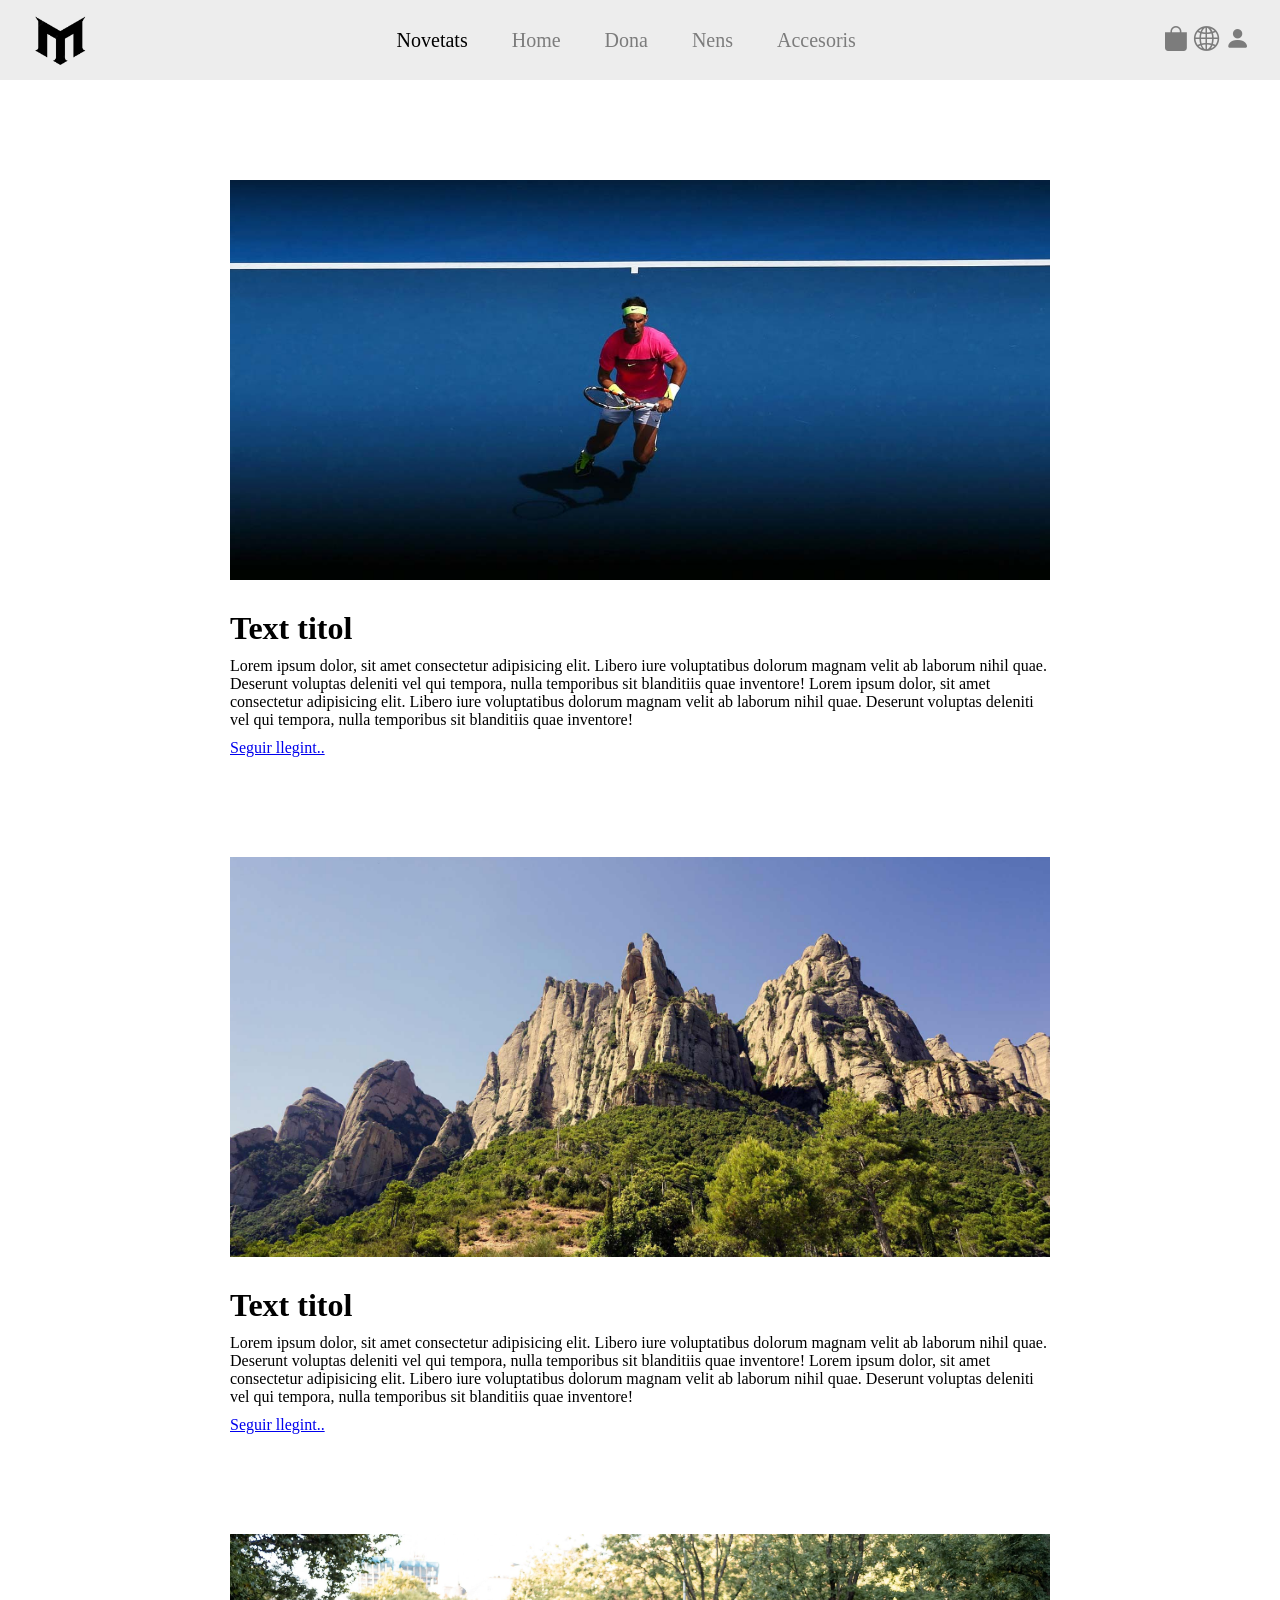
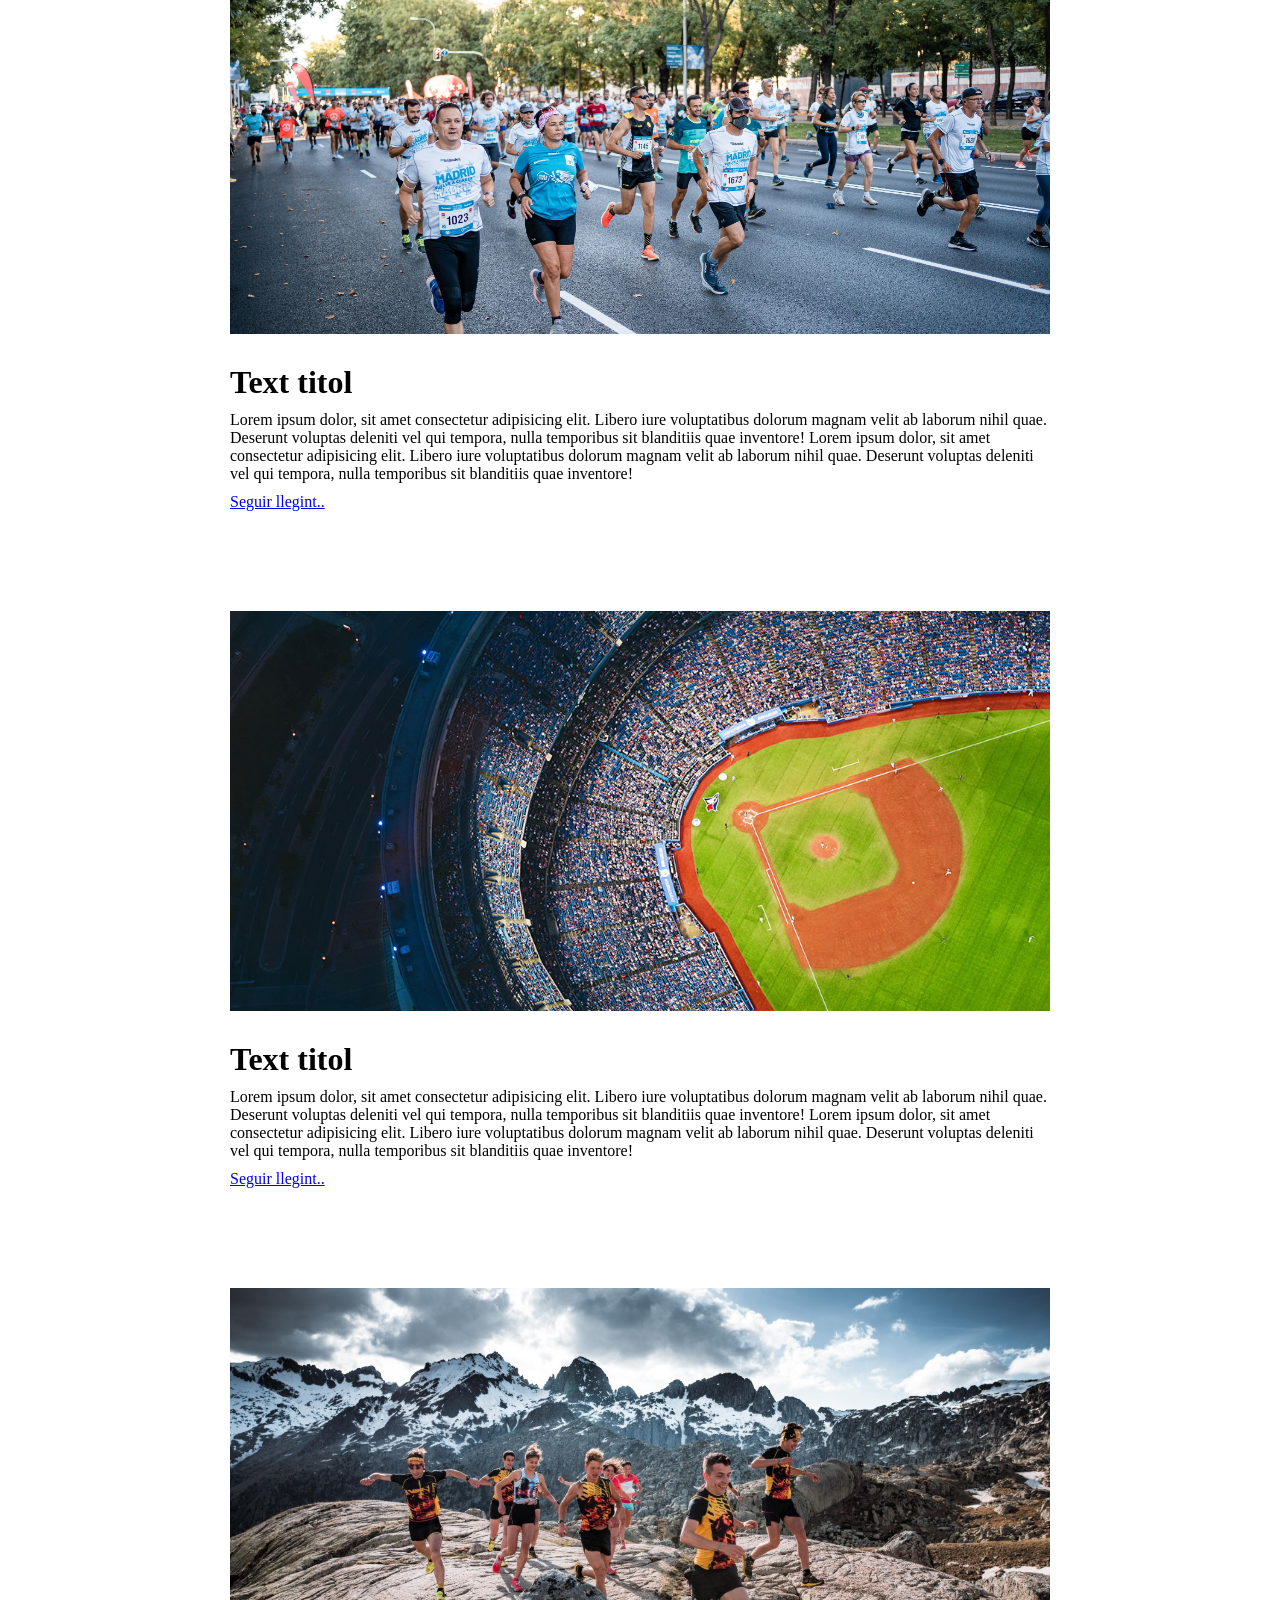
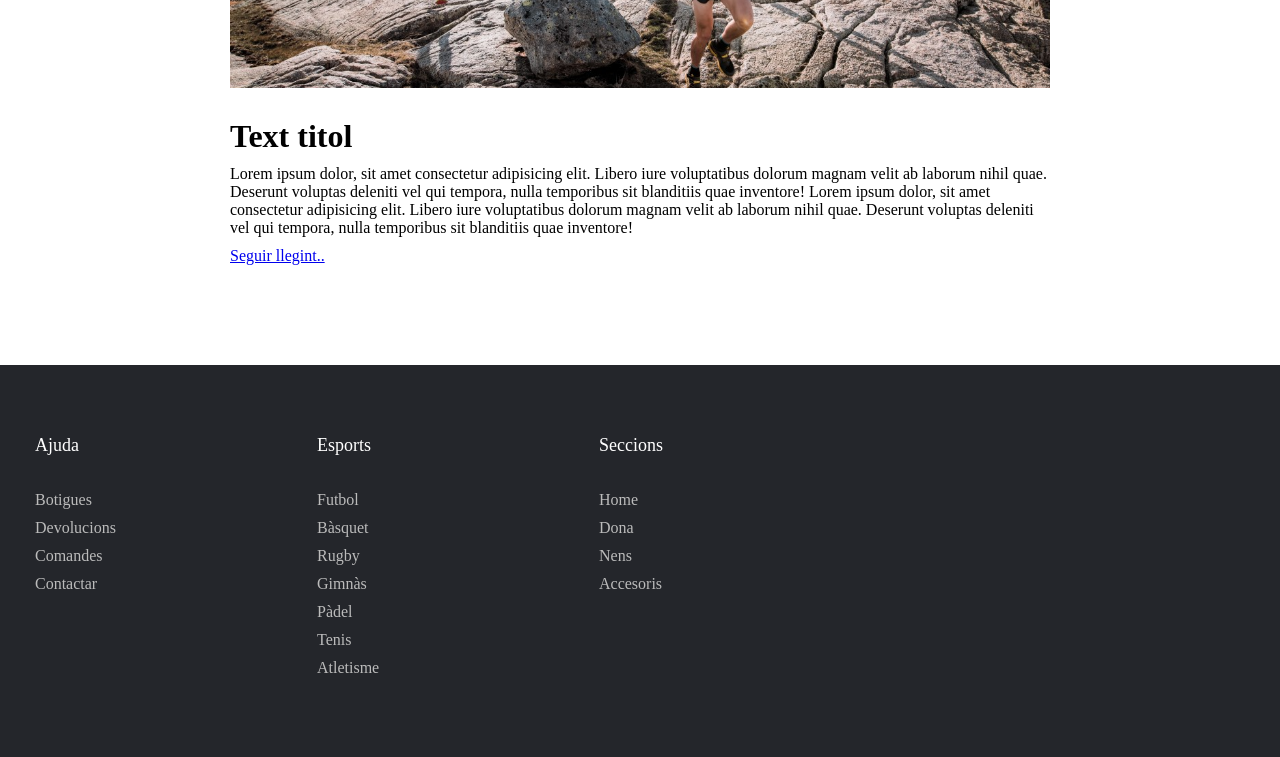
<file: novetats.html>
<!DOCTYPE html>
<html lang="en">
<head>
    <meta charset="UTF-8">
    <meta http-equiv="X-UA-Compatible" content="IE=edge">
    <meta name="viewport" content="width=device-width, initial-scale=1.0">
    <link rel="stylesheet" href="https://cdn.jsdelivr.net/npm/bootstrap-icons@1.9.1/font/bootstrap-icons.css">
    <link rel="stylesheet" href="styles.css">
    <link rel="shortcut icon" href="./img/logo.png">
    <script src="scrollreveal.js"></script>
    <title>Botiga</title>
</head>


<body>

    <nav>
        <div class="naav">
            <div class="toggle">
                <i class="bi bi-list"></i>
            </div>
            <div class="naav_container">
                <a href="index.html"><img src="img/logo.png" height="60px"></a>
            </div>
            <ul class="links">
                <li class="link"><a class="nav_active" href="novetats.html">Novetats</a></li>
                <li class="link"><a href="home.html">Home</a></li>
                <li class="link"><a href="dona.html">Dona</a></li>
                <li class="link"><a href="nens.html">Nens</a></li>
                <li class="link"><a href="accesoris.html">Accesoris</a></li>
            </ul>
            <div class="user_cart">
                <a href="carrito.html"><i class="bi bi-bag-fill"></i></a>
                <a href="#"><i class="bi bi-globe2"></i></a>
                <a href="compte.html"><i class="bi bi-person-fill"></i></a>
            </div>
        </div>
    </nav>

    <!---->

    <div class="centrar_nove">
        <section class="apartats_01">
            <a href="#">
                <div class="apartat_novetats">
                <img src="./img/index/novetats_01.png" class="responsiveimagtge_01">
            </div></a>
        </section>
        <div class="text_novetats_100p">
            <div class="text_novetats75p">
                <h1 class="text_novetats75p_editjs_h1">Text titol</h1>
                <p class="text_novetats75p_editjs_p1">Lorem ipsum dolor, sit amet consectetur adipisicing elit. Libero iure voluptatibus dolorum magnam velit ab laborum nihil quae. Deserunt voluptas deleniti vel qui tempora, nulla temporibus sit blanditiis quae inventore! Lorem ipsum dolor, sit amet consectetur adipisicing elit. Libero iure voluptatibus dolorum magnam velit ab laborum nihil quae. Deserunt voluptas deleniti vel qui tempora, nulla temporibus sit blanditiis quae inventore!</p>
                <a href="#" class="llegirmes_novetats"><p class="text_novetats75p_editjs_p2">Seguir llegint..</p></a>
            </div>
        </div>

        <section class="apartats_01">
            <a href="#">
                <div class="apartat_novetats">
                <img src="./img/index/novetats_03.png" class="responsiveimagtge_01">
            </div></a>
        </section>
        <div class="text_novetats_100p">
            <div class="text_novetats75p">
                <h1 class="text_novetats75p_editjs_h1">Text titol</h1>
                <p class="text_novetats75p_editjs_p1">Lorem ipsum dolor, sit amet consectetur adipisicing elit. Libero iure voluptatibus dolorum magnam velit ab laborum nihil quae. Deserunt voluptas deleniti vel qui tempora, nulla temporibus sit blanditiis quae inventore! Lorem ipsum dolor, sit amet consectetur adipisicing elit. Libero iure voluptatibus dolorum magnam velit ab laborum nihil quae. Deserunt voluptas deleniti vel qui tempora, nulla temporibus sit blanditiis quae inventore!</p>
                <a href="#" class="llegirmes_novetats"><p class="text_novetats75p_editjs_p2">Seguir llegint..</p></a>
            </div>
        </div>

        <section class="apartats_01">
            <a href="#">
                <div class="apartat_novetats">
                <img src="./img/index/novetats_04.png" class="responsiveimagtge_01">
            </div></a>
        </section>
        <div class="text_novetats_100p">
            <div class="text_novetats75p">
                <h1 class="text_novetats75p_editjs_h1">Text titol</h1>
                <p class="text_novetats75p_editjs_p1">Lorem ipsum dolor, sit amet consectetur adipisicing elit. Libero iure voluptatibus dolorum magnam velit ab laborum nihil quae. Deserunt voluptas deleniti vel qui tempora, nulla temporibus sit blanditiis quae inventore! Lorem ipsum dolor, sit amet consectetur adipisicing elit. Libero iure voluptatibus dolorum magnam velit ab laborum nihil quae. Deserunt voluptas deleniti vel qui tempora, nulla temporibus sit blanditiis quae inventore!</p>
                <a href="#" class="llegirmes_novetats"><p class="text_novetats75p_editjs_p2">Seguir llegint..</p></a>
            </div>
        </div>

        <section class="apartats_01">
            <a href="#">
                <div class="apartat_novetats">
                <img src="./img/index/novetats_02.png" class="responsiveimagtge_01">
            </div></a>
        </section>
        <div class="text_novetats_100p">
            <div class="text_novetats75p">
                <h1 class="text_novetats75p_editjs_h1">Text titol</h1>
                <p class="text_novetats75p_editjs_p1">Lorem ipsum dolor, sit amet consectetur adipisicing elit. Libero iure voluptatibus dolorum magnam velit ab laborum nihil quae. Deserunt voluptas deleniti vel qui tempora, nulla temporibus sit blanditiis quae inventore! Lorem ipsum dolor, sit amet consectetur adipisicing elit. Libero iure voluptatibus dolorum magnam velit ab laborum nihil quae. Deserunt voluptas deleniti vel qui tempora, nulla temporibus sit blanditiis quae inventore!</p>
                <a href="#" class="llegirmes_novetats"><p class="text_novetats75p_editjs_p2">Seguir llegint..</p></a>
            </div>
        </div>

        <section class="apartats_01">
            <a href="#">
                <div class="apartat_novetats">
                <img src="./img/index/novetats_05.png" class="responsiveimagtge_01">
            </div></a>
        </section>
        <div class="text_novetats_100p">
            <div class="text_novetats75p">
                <h1 class="text_novetats75p_editjs_h1">Text titol</h1>
                <p class="text_novetats75p_editjs_p1">Lorem ipsum dolor, sit amet consectetur adipisicing elit. Libero iure voluptatibus dolorum magnam velit ab laborum nihil quae. Deserunt voluptas deleniti vel qui tempora, nulla temporibus sit blanditiis quae inventore! Lorem ipsum dolor, sit amet consectetur adipisicing elit. Libero iure voluptatibus dolorum magnam velit ab laborum nihil quae. Deserunt voluptas deleniti vel qui tempora, nulla temporibus sit blanditiis quae inventore!</p>
                <a href="#" class="llegirmes_novetats"><p class="text_novetats75p_editjs_p2">Seguir llegint..</p></a>
            </div>
        </div>
        
    </div>

    <!---->

    <footer>
        <div class="container">
            <div class="particio">
                <div class="divisio">
                    <div class="caixafoot">
                        <h4>Ajuda</h4>
                        <ul>
                            <li><a href="error.html">Botigues</a></li>
                            <li><a href="error.html">Devolucions</a></li>
                            <li><a href="error.html">Comandes</a></li>
                            <li><a href="error.html">Contactar</a></li>
                        </ul>
                    </div>
                    <div class="caixafoot">
                        <h4>Esports</h4>
                        <ul>
                            <li><a href="error.html">Futbol</a></li>
                            <li><a href="error.html">Bàsquet</a></li>
                            <li><a href="error.html">Rugby</a></li>
                            <li><a href="error.html">Gimnàs</a></li>
                            <li><a href="error.html">Pàdel</a></li>
                            <li><a href="error.html">Tenis</a></li>
                            <li><a href="error.html">Atletisme</a></li>
                        </ul>
                    </div>
                    <div class="caixafoot">
                        <h4>Seccions</h4>
                        <ul>
                            <li><a href="home.html">Home</a></li>
                            <li><a href="dona.html">Dona</a></li>
                            <li><a href="nens.html">Nens</a></li>
                            <li><a href="accesoris.html">Accesoris</a></li>
                        </ul>
                    </div>
                </div>
            </div>
        </div>
   </footer>

    <script src="main.js"></script>                              <!-- Java -->
    <script src="sreveal.js"></script>                          <!-- Scroll -->
    
</body>

</html>
</file>
<file: styles.css>
*{
    margin: 0;
    padding: 0;
}

html{
    scroll-behavior: smooth;            /*no tinc*/
}

body{
    background-color: #fff;
    font-family: verdana;
}

body::-webkit-scrollbar{                    
    width: 7px;                    /*17px = default*/
}

body::-webkit-scrollbar-thumb{
    background-color: #000;             /*background-color: rgba(0, 0, 0, 0.233);*/
}

/*************************************************************************************************************************************************************************************************************/
/*****************************************************************************************[ I N D E X ]*******************************************************************************************************/
/*************************************************************************************************************************************************************************************************************/

nav{
    height: 80px;
    position: relative;
    background-color: rgb(237, 237, 237);
    z-index: 110;
}

.naav{
    margin: auto;
    height: 80px;
    display: flex;
    justify-content: space-between;
    max-width: 100%;
    line-height: 80px;
    z-index: 100;
    background-color: rgb(237, 237, 237);
}

.naav_container{
    margin-left: 30px;
    margin-top: 10px;                                                                                                                                                                    /*Esquerra*/
    z-index: 100;
    cursor: pointer;
}

.naav_container h2{
    color: #7c7c7c;
    font-weight: 500;
    font-size: 35px;
    letter-spacing: 2px;
}

.naav_container h2:hover{
    text-decoration: none;
    color: #000;
}

.naav_container h2 span{
    color: #0590ec;
    font-weight: 700;
}

/*.links{
    margin-right: 30px;                                                                                                                                                                    
}*/

.links .link{
    display: inline-block;
}

/*.nocompres{
    position: absolute;
    width: 15px;
    height: 15px;
    background-color: red;
    top: 40px;
    left: 1220px;
}*/

.links .link a{
    text-decoration: none;
    color: #7c7c7c;         
    font-size: 20px;
    margin: 0 20px;
    transition: .3s;
}

.links .link .nav_active{                       /*Mostrar on estem en cada lloc ''active''*/
    text-decoration: none;
    color: #000000;         
    font-size: 20px;
    margin: 0 20px;
    transition: .3s;
}

.links .link a:hover{
    color: #000
    /*border-bottom: 1px solid #000;*/
}

.toggle{
    color: #7c7c7c; 
    margin-left: 92px;
    font-size: 30px;
    cursor: pointer;
    transition: .3s;
    display: none;
}

.rotate{
    transform: rotate(180deg);
}

/*********************/

.user_cart{
    font-size: 25px;
    color: #7c7c7c;
    margin-right: 30px;
    color: #7c7c7c;
}

.bi-bag-fill{
    color: #7c7c7c;
}

.bi-bag-fill:hover{
    color: #000;
}

.bi-globe2{
    color: #7c7c7c;
}

.bi-globe2:hover{
    color: #000;
}

.bi-person-fill{
    color: #7c7c7c;
}

.bi-person-fill:hover{
    color: #000;
}

/*********************/

.publi{
    background-color: #000;
    height: 60px;
    width: 100%;
    float: left;
    position: relative;
    opacity:1;
}

.publi_dins{
    align-items: center;
    display: flex;
    justify-content: center;
    height: 60px;
}

.groc{
    color: gray;
}

.publi p{
    color: #fff;
}

.hide{
    border: none;
    padding: .5rem 1rem;
    background: #d90e52;
    color: white;
    cursor: pointer;
    justify-content: right;
    margin: 5px;
    display: flex;
    position: absolute;
    padding: 3px 5px 2px 5px;
}

.publi_hide{                                                             /*fer que marxi*/
    display: none;                                                       /*amb opacity: 0; també mola pero no surt el cuadre*/
}

/*****************************************************************************************************************************************************************************************************************/
/*****************************************************************************************************************************************************************************************************************/

.apartats_01{
    position: relative;
    float: left;
    width: 100%;
    height: auto;
    display: flex;
    align-items: center;
    justify-content: center;
    margin-top: 100px;
}

.apartats_75_01{
    width: 1684px;             /*Realment es 75%*/
    height: auto;           /**/
    /*border: 1px solid red;*/
    display: flex;
    flex-wrap: wrap;            /*es centra be*/
    align-items: center;
    justify-content: center;
}

.apartats_base{
    position: relative;
    margin: 10px;
    float: left;
    width: 400px;
    height: 450px;
    transition: 1s linear;
}

.apartats_base_foto{
    position: relative;
    float: left;
    width: 400px;
    height: 400px;
    background-color: #a0b4c2;
}

/*.apartats_base_foto:hover{
    padding: 10px 0px 0px 0px;
}*/

.apartats_base_text{
    position: relative;
    float: left;
    width: 400px;
    height: 50px;
}

.apartats_base_text h3{
    padding: 10px;
    text-align: center;
    font-size: 25px;
    font-weight: 100;       /*Treure grosor*/
}

/****************/

.apartats_base_75_nove{
    width: 1660px;             /*Realment es 75%*/
    height: auto;           /**/
    display: flex;
    flex-wrap: wrap;            /*es centra be*/
    align-items: center;
    justify-content: center;
}

.centredcentre_75{                                                                                  /*Una mica pupurri de 75 amb 75 .. pero funciona*/
    width: 100%;             /*Realment es 75%*/
    height: auto;           /**/
    display: flex;
    flex-wrap: wrap;            /*es centra be*/
    align-items: center;
    justify-content: center;
}

.apartats_base_text_nove{
    position: relative;
    float: left;
    width: 400px;
    height: 50px;
}

.apartats_base_text_nove h3{
    padding: 10px;
    text-align: center;
    font-size: 25px;
    font-weight: 100;       /*Treure grosor*/
}

.responsiveimagtge_01{
    width: 100%;
    height: 400px;
    position: relative;
    float: left;
    object-fit: cover;                                                                                          /*Molt top*/
}

@media screen and (max-width: 1768px){ 
    .apartats_75_01{
        width: 844px;
    }
}

@media screen and (max-width: 950px){ 
    .apartats_75_01{
        width: 430px;
        justify-content: center;
    }
}

/******************/

.apartat_novetats{
    position: relative;
    float: left;
    width: 1660px;          /*exactes*/
    height: 400px;
    background-color: #966e6e;
}

@media screen and (max-width: 1768px){ 
    .apartat_novetats{
        width: 820px;           /*exactes*/
    }
    .apartats_base_75_nove{
    width: 820px;
    }
}

@media screen and (max-width: 950px){ 
    .apartat_novetats{
        width: 400px;
    }
}

/******************/

.apartats_objectes{
    position: relative;
    margin: 10px;
    float: left;
    width: 400px;
    height: 400px;
    transition: 1s linear;
}  

.apartats_objectes_parti_1{
    background-color: rgb(237, 237, 237);
    position: relative;
    display: flex;
    float: left;
    width: 195px;
    height: 195px;
    margin: 0px 5px 5px 0px;            /*dal - dreta - baix - esquerra*/
}

.apartats_objectes_parti_2{
    background-color: rgb(237, 237, 237);
    position: relative;
    display: flex;
    float: left;
    width: 195px;
    height: 195px;
    margin: 0px 0px 5px 5px;
}

.apartats_objectes_parti_3{
    background-color: rgb(237, 237, 237);
    position: relative;
    display: flex;
    float: left;
    width: 195px;
    height: 195px;
    margin: 5px 5px 0px 0px;
}

.apartats_objectes_parti_4{
    background-color: rgb(237, 237, 237);
    position: relative;
    display: flex;
    float: left;
    width: 195px;
    height: 195px;
    margin: 5px 0px 0px 5px;
}

/*************************************************************************************************************************************************************************************************************/
/*************************************************************************************[ F O O T E R ]*********************************************************************************************************/
/*************************************************************************************************************************************************************************************************************/

/*Tots els footers son iguals*/

footer{
    width: 100%;
    float: left;
    background-color: #000;
    margin-top: 100px;
    background-color: #24262b;
    padding: 70px 0;
}

.container{
	max-width: 100%;
	margin: auto;
    margin-left: 20px;
}

.divisio{                           /*Fer la particiò*/
    width: 100%;
	display: flex;
	flex-wrap: wrap;
}

ul{
	list-style: none;
}

.caixafoot{
   width: 20%;
   padding: 0 15px;
}

.caixafoot h4{
	font-size: 18px;
	color: #ffffff;
	margin-bottom: 35px;
	font-weight: 500;
	position: relative;
}

.caixafoot ul li{
	margin-bottom: 10px;            /*sEPARACIÓ ENTRE CADA ''a''*/
}

.caixafoot ul li a{
	font-size: 16px;                /*text-transform: capitalize; -> 1a lletra*/
	color: #ffffff;
	text-decoration: none;
	font-weight: 300;
	color: #bbbbbb;
	transition: 0.3s linear;
}

.caixafoot ul li a:hover{              /*Moviment de ''a''*/
	color: #ffffff;
	padding-left: 8px;
}

.caixafoot .social-links a{
	display: inline-block;
	height: 40px;
	width: 40px;
	background-color: rgba(255,255,255,0.2);
	margin:0 10px 10px 0;
	text-align: center;
	line-height: 40px;
	border-radius: 50%;
	color: #ffffff;
	transition: all 0.5s ease;
}

.caixafoot .social-links a:hover{
	color: #24262b;
	background-color: #ffffff;
}

/*@media(max-width: 767px){
    .footer-col{
    width: 50%;
    margin-bottom: 30px;
    }
}

@media(max-width: 574px){
    .footer-col{
    width: 100%;
    }
}*/

/*****************************************************************************************************************************************************************************************************************/
/*****************************************************************************************************************************************************************************************************************/

@media screen and (max-width: 950px){
    .toggle {
        display: inline-block;
    }
    .links {
        position: absolute;
        display: flex;
        flex-direction: column;
        background: rgb(237, 237, 237);
        text-align: center;
        overflow: hidden;
        height: 690px;
        width: 100%;
        z-index: 100;
        top: -110vh;
        transition: 2.5s;
    }
    .link{
        height: 50px;
    }

    .active {
        top: 80px;
    }

    .toggle{
        color: #7c7c7c;
    }

    .naav_container h2{
        color: #7c7c7c;
    }
    .naav_container{
        margin-left: 0px;
    }
}


/*************************************************************************************************************************************************************************************************************/
/*******************************************************************************************[ H O M E ]*******************************************************************************************************/
/*************************************************************************************************************************************************************************************************************/

.botiga_informacio{
    float: left;
    position: relative;
    width: 100%;
    height: 100px;
    /*border: 1px solid red;*/
    text-align: center;
    justify-content: center;
    display: flex;
    flex-wrap: wrap;
    align-items: center;
}

.buscador_botiga{
    float: left;
    border-radius: 15px;
    padding: 10px;
    font-size: 15px;
    width: 500px;
    margin-top: 50px;
    transition: 1s linear;
}

/************************************************************/

.bdajust{
        width: 100%;
        height: auto;
    float: left;
    justify-content: center;
    display: flex;
    flex-wrap: wrap;                    /*Necesita aixó per centrar*/                              
    align-items: center;
}

.botiga_xyz{
    /*border: 1px solid blue;*/
        height: auto;
        width: 75%;
    margin-top: 20px;
    transition: linear 1s;
    float: left;
    justify-content: center;
    display: flex;
    flex-wrap: wrap;                    /*Necesita aixó per centrar*/                              
    align-items: center;
}

.botiga_buscador{
    position: relative;
        width: 300px;
    /*border: 1px solid green;*/ 
    float: left;
    transition: linear 4s;
    margin-right: 20px;
    margin-top: 20px;
}

.botiga_buscador{
    width: 250px;
    top: -470px;                    /*Un apanyo tonto == :0 @media*/
}

.botiga_buscador .linkcs .linkc{
    display: inline-block;
    margin-top: 20px;
}

.botiga_buscador .linkcs .linkc a{
    text-decoration: none;
    color: #7c7c7c;         
    font-size: 15px;
    margin: 0 40px;
    transition: .3s;
    float: left;
}

.botiga_buscador .linkcs .linkc a:hover{                /*Moviment*/
    padding-left: 8px;
    color: #000
    /*border-bottom: 1px solid #000;*/
}

.botiga_objc{
    position: relative;
        width: 967px;
        height: auto;
    /*border: 1px solid red;*/
    float: left;
    transition: linear 1.5s;
}

.cards_botiga2{
    /*border: 1px solid pink;*/    
        width: 100%;                                                                                                    /*ERROR DE SCROLL! POSAR 95%*/
        height: auto;
    position: relative;
    display: flex;          /*En linea*/
    align-items: center;            /*Centrar items*/
    transition: 1.5s linear;
    flex-wrap: wrap;
}

.card_object{                   /*Imatges de cada card*/
    position: relative;
    display: flex;
    width: 360px;
    height: 360px;
    margin: 10px;
    background-color: rgb(237, 237, 237);
}

.card_tenda2{
    position: relative;
    text-decoration: none;
    min-width: 300px;                                       /*min -> sinó dona error en les .card*/
    min-height: 400px;
    margin-right: 7.5px;
    margin-left: 7.5px;
    margin-top: 20px;                                                                                                       /*per a totes les card*/
    border-radius: 15px;
    border: 1px solid #fff;
}

/*.card_tenda2:hover{
    border: 1px solid rgb(181, 181, 181);
}*/

.text_shop_notlink{                     /*fer que es tregui el linke*/
    text-decoration: none;
    color: #000;
}

.card_tenda2 h5{
    font-size: 15px;
    font-weight: 100;               /*Treure grosor*/
    margin-top: 15px;
    margin-left: 7px;
}

.card_tenda2 .card2_classificacio{
    font-size: 12px;
    margin-top: 5px;
    margin-left: 7px;
    color: #7c7c7c;
}

.card_tenda2 .card2_preu{
    font-size: 12px;
    margin-top: 5px;
    margin-left: 7px;
}

.card2_gris300x300{
    height: 300px;
    width: 300px;
    position: relative;
    background-color: rgb(237, 237, 237);
    /*border-radius: 15px 15px 0px 0px;*/
}

.card2_text300x100{
    width: 300px;
    height: 85px;
    position: relative;
    /*border-radius: 0px 0px 15px 15px;*/
}

.bi-heart-fill{                                                                 /*Error del click*/
    position: absolute;
    z-index: 10;
    left: 270px;
    top: 10px;
}

.bi-heart-fill:hover{
    color: red;
}

.card_tenda:hover{
    border: 1px solid #7c7c7c;
}

.card2_tenda_shop{                                           /*FALTA CONFIGURAR*/
    width: 300px;
    height: 300px;
    object-fit: cover;
}





@media screen and (max-width: 1670px) {
    .botiga_buscador {
        width: auto;
        height: auto;
        align-items: center;
        top: 0px;
        margin-right: 0px;
        transition: linear 1s;
    }
    .cards_botiga2{
        transition: 0.5s linear;
    }
    .botiga_objc {
        margin-top: 20px;
        transition: 0.5s linear;
    }

    .botiga_buscador .linkcs {
        margin-right: 0px;
        width: auto;
        height: auto;
    }

    .botiga_buscador .linkcs .linkc a {
        margin: 5px 15px;
    }

    .botiga_buscador .linkcs .linkc {
        margin-top: 0;
    }

    .botiga_buscador .linkcs .linkc a:hover{
        padding-left: 0px;
    }
}

@media screen and (max-width: 1395px) {
    .botiga_objc {
        width: 819px;
    }
    .card_tenda2 {
        position: relative;
        min-width: 200px;
        /*min -> sinó dona error en les .card*/
        min-height: 300px;
        margin-right: 10px;
        margin-left: 10px;
        margin-top: 20px;
        /*per a totes les card*/
        border-radius: 15px;
        border: 1px solid #fff;
    }
    .card_tenda2 .bi-heart-fill {
        left: 220px;
    }
    .card2_gris300x300 {
        width: 250px;
        height: 250px;
    }
    .card2_text300x100 {
        width: 250px;
        height: 100px;
    }
    .card2_tenda_shop {
        width: 250px;
        height: 250px;
    }
    .botiga_buscador .linkcs .linkc a {
        font-size: 13px;
    }
}

@media screen and (max-width: 1130px) {
    .botiga_objc {
        width: 564px;
    }
    .botiga_xyz {
        width: 75%;
    }
    .botiga_buscador {
        width: 300px;
        margin-top: 0px;
    }
    .botiga_buscador .linkcs .linkc a {
        /*POSAR A centrada*/
        margin: 5px 95px;
        position: relative;
        display: flex;
        /*En linea*/
        align-items: center;
        /*Centrar items*/
        transition: 1s linear;
        flex-wrap: wrap;
        text-align: center;
    }
    .linkcs {
        width: 100px;
    }
    .botiga_buscador .linkcs .linkc {
        width: 300px;
    }
}

@media screen and (max-width: 1050px) {
    .botiga_buscador {
        width: 300px;
    }
}

/*@media screen and (max-width: 740px) {
    .botiga_xyz {
        width: 98%;
    }
}*/

@media screen and (max-width: 800px) {
    .botiga_objc {
        width: 429px;
    }
    .buscador_botiga{
        width: 400px;
    }
    .card_tenda2 {
        position: relative;
        min-width: 200px;
        /*min -> sinó dona error en les .card*/
        min-height: 300px;
        margin-right: 5px;
        margin-left: 5px;
        margin-top: 20px;
        /*per a totes les card*/
        border-radius: 15px;
        border: 1px solid #fff;
    }

    .card_tenda2 .bi-heart-fill {
        left: 170px;
    }

    .card2_gris300x300 {
        width: 200px;
        height: 200px;
    }

    .card2_text300x100 {
        width: 200px;
        height: 100px;
    }

    .card2_tenda_shop {
        width: 200px;
        height: 200px;
    }

    .botiga_buscador .linkcs .linkc a {
        font-size: 13px;
    }
}

@media screen and (max-width: 568px) {              /*Ja esta error fet*/
    .botiga_objc {
        width: 215px;
    }
    .buscador_botiga{
        width: 300px;
    }
}

/*Falta posar mes petiti apartir de 560px*/

/*************************************************************************************************************************************************************************************************************/
/***********************************************************************************[ I T E M  S H O P ]******************************************************************************************************/
/*************************************************************************************************************************************************************************************************************/

.particio_item{
    width: 100%;
    height: auto;                 /*després auto*/
    float: left;
    justify-content: center;
    display: flex;
    flex-wrap: wrap;                    /*Necesita aixó per centrar*/                              
    align-items: center;
    /*border: 1px solid red;*/
}

.itemshop_75{
    margin-top: 100px;
    position: relative;
    /*border: 1px solid blue;*/
    float: left;
    width: 1660px;
    height: auto;
    justify-content: center;
    display: flex;
    flex-wrap: wrap;                    /*Necesita aixó per centrar*/                              
    align-items: center;
}

/******************************************************************/

.grup_fotos_particio{
    float: left;
    width: 830px;
    height: 1200px;
    display: flex;
    justify-content: center;
    display: flex;
    flex-wrap: wrap;                    /*Necesita aixó per centrar*/    
    transition: 0.5s linear;                          
}

.foto1_grupfotos{
    float: left;
    width: 785px;
    height: 785px;
    object-fit: cover;
    background-color: rgb(237, 237, 237);
    margin: 0px 20px 20px 20px;
    transition: 0.5s linear;
}

.foto2_grupfotos{
    float: left;
    width: 385px;
    height: 385px;                                      /*Realment son 382.5 la partició*/
    object-fit: cover;
    background-color: rgb(237, 237, 237);
    margin: 0px 10px 0px 20px;
    transition: 0.5s linear;
}

.foto3_grupfotos{
    float: left;
    width: 385px;
    height: 385px;
    object-fit: cover;
    background-color: rgb(237, 237, 237);
    margin: 0px 20px 0px 10px;
    transition: 0.5s linear;
}

/******************************************************************/

.grup_text_particio{
    float: left;
    position: relative;
    width: 830px;
    height: 1200px;
}

.info_text_itemshop{
    position: relative;
    float: left;
    width: 100%;
    height: auto;
}

.info_text_itemshop .item_classificacio{
    margin-top: 10px;
    font-size: 20px;
    color: #7c7c7c;
}

.info_text_itemshop .item_preu{
    margin-top: 5px;
    font-size: 20px;
}

.grup_text_particio h5{
    font-size: 40px;
    z-index: 300;
    color: #000;
}

/******************************************************************/

.info_mides_itemshop{           /*rectangle fixs*/
    width: 100%;
    height: 90px;
    position: relative;
    float: left;
    margin-top: 25px;
    display: flex;
    justify-content: center;
    display: flex;
    flex-wrap: wrap;
}

.text_infoshop p{
    margin-top: 25px;
    position: relative;
    float: left;
}

.talla_itemshop{
    margin: 15px 10px 0px 10px;
    width: 100px;
    height: 70px;
    display: flex;
    border: none;
    justify-content: center;
    align-items: center;
    background-color: rgb(237, 237, 237);
}

.talla_itemshop_ocupat{
    margin: 15px 10px 0px 10px;
    width: 100px;
    height: 70px;
    display: flex;
    border: none;
    justify-content: center;
    align-items: center;
    background-color: rgb(237, 237, 237);
    color: #b0b0b0;
}

.talla_itemshop:hover{
    background-color: #000;
    color: #fff;
}

.talla_itemshop_ocupat p{
    font-size: 30px;
    text-decoration: line-through;
}

.talla_itemshop p{
    font-size: 30px;
}

.parti_itemshop{
    margin: 50px 0px 0px 0px;
    position: relative;
    float: left;
    width: 100%;
}

/******************************************************************/

.comprar_itemshop{
    width: 100%;
    height: 50px;
    position: relative;
    float: left;
    margin-top: 25px;
    align-items: center;
    justify-content: center;
    display: flex;
}

.comprar_boto_itemshop{
    width: 578px;                   /*rectangle fixs*/
    height: 50px;
    background: linear-gradient(to right, rgba(103, 215, 43, 0.634), rgba(12, 111, 20, 0.47));
    color: #000;
    border: none;
}

.comprar_boto_itemshop:hover{
    background: linear-gradient(to right, rgba(73, 135, 40, 0.878), rgba(6, 41, 9, 0.829));
    color: #fff;
}

/******************************************************************/

.detalls_itemshop{
    width: 100%;
    margin-top: 5px;       /*10+15= a 25px*/
    height: auto;
    position: relative;
    align-items: center;
    float: left;
    background-color: #fff;
    display: flex;
    flex-wrap: wrap;            /*es centra be*/
    align-items: center;
    justify-content: center;
}

.detalls_detallitem1{                    /*rectangle fixs*/
    width: 100%;
    height: 50px;
    margin: 25px 0px 0px 0px;
    border-top: 1px solid #c5c5c5;              /*dal*/
    border-bottom: 1px solid #c5c5c5;           /*abaix*/
    align-items: center;
    display: flex;
}

.detalls_detallitem1 p{                                                                                                   /*ns com left i right*/
    position: relative;
    margin-left: 25px;
    font-size: 20px;
}

.detalls_detallitem1 .bi-chevron-compact-down{
    position: relative;
    margin-right: 25px;
    font-size: 20px;
    padding-left: 550px;
}

.detalls_detallitem2{                    /*rectangle fixs*/
    width: 100%;
    height: 50px;
    margin: 25px 0px 0px 0px;
    border-top: 1px solid #c5c5c5;              /*dal*/
    border-bottom: 1px solid #c5c5c5;           /*abaix*/
    align-items: center;
    display: flex;
}

.detalls_detallitem2 p{                                                                                                   /*ns com left i right*/
    position: relative;
    margin-left: 25px;
    font-size: 20px;
}

.detalls_detallitem2 .bi-chevron-compact-down{
    position: relative;
    margin-right: 25px;
    font-size: 20px;
    padding-left: 570px;
}




@media screen and (max-width: 1850px) {
    .grup_fotos_particio{
        height: 1045px;
        width: 725px;
    }
    .foto1_grupfotos{
        width: 685px;
        height: 685px;
    }
    .foto2_grupfotos{
        width: 332px;
        height: 332px;
    }
    .foto3_grupfotos{
        width: 332px;
        height: 332px;
    }
    .grup_text_particio{
        height: 1045px;
        width: 685px;
    }
    .detalls_detallitem1 .bi-chevron-compact-down{
        padding-left: 400px;                                                         /*???????????*/
        margin-right: 25px;
    }
    .detalls_detallitem2 .bi-chevron-compact-down{
        padding-left: 420px;                                                         /*???????????*/
        margin-right: 25px;
    }
}

@media screen and (max-width: 1550px) {
    .grup_fotos_particio{
        height: 890px;
        width: 625px;
    }
    .foto1_grupfotos{
        width: 585px;
        height: 585px;
    }
    .foto2_grupfotos{
        width: 280px;
        height: 280px;
    }
    .foto3_grupfotos{
        width: 280px;
        height: 280px;
    }
    .grup_text_particio{
        height: 890px;
        width: 625px;
    }
    .detalls_detallitem1 .bi-chevron-compact-down{
        padding-left: 350px;                                                         /*???????????*/
        margin-right: 25px;
    }
    .detalls_detallitem2 .bi-chevron-compact-down{
        padding-left: 370px;                                                         /*???????????*/
        margin-right: 25px;
    }
}

@media screen and (max-width: 1380px) {
    .grup_fotos_particio{
        width: 830px;
        height: 1200px;
    }
    .foto1_grupfotos{
        width: 785px;
        height: 785px;
    }
    .foto2_grupfotos{
        width: 385px;
        height: 385px; 
    }
    .foto3_grupfotos{
        width: 385px;
        height: 385px; 
    }
    .grup_text_particio{
        margin-top: 25px;
        width: 789px;
        height: 1200px;
    }
}


/*************************************************************************************************************************************************************************************************************/
/*****************************************************************************************[ C O M T E ]*******************************************************************************************************/
/*************************************************************************************************************************************************************************************************************/

.fondocompraedit{
    position: absolute;
    width: 100%;
    height: 100vh;
    object-fit: cover;
}

.compte_body{
    /*background: linear-gradient(rgba(67, 123, 188, 0.586) 70%, #fff);*/
    position: relative;
    width: 100%;
    height: 90vh;
    align-items: center;
    justify-content: center;
    display: flex;
}

.footer_compte{
    height: 10vh;
    width: 100%;
    background-color: #b5b5b5;
}

.compte_emplenar h1{
    font-size: 25px;
}

.bi-arrow-left-circle-fill{
    position: left;
    float: left;
    text-align: center;
    font-size: 70px;
    margin-left: 20px;
    margin-top: 20px;
    color: #7c7c7c;
}

.compte_capsula{
    position: relative;
    border: 1px solid #b5b5b5;
    align-items: center;
    background-color: rgba(255, 255, 255, 0.69);
    width: 500px;
    height: 620px;
    align-items: center;
    display: flex;
    /*box-shadow: 5px 10px 50px 20px rgba(197, 197, 197, 0.485);*/
}

.compte_cuadres{
    height: 30px;
    width: 400px;
    border-radius: 15px;
    /*border: none;*/
    border: 1px solid #000;
    margin-top: 20px;
    font-size: 20px;
    padding: 10px;
}

.compte_emplenar {
    position: relative;
    float: left;
    margin: 0 auto;              
    align-items: center;
    text-align: center;
    width: 500px;
    height: 520px;
}

.bi-arrow-left-circle{
    font-size: 50px;
    color: #000;
}

.emplenar{
    background-color: transparent;
    border: none;
    border-bottom: 1px solid ;
    width: 300px;
    padding: 10px;
    height: 5px;
    margin-top: 20px;
    margin-left: 1px;
}

.emplenar:focus{                /*Treure el border al fer clic*/
    outline: none;
}

.registrarse{
    background: linear-gradient(to right, rgba(103, 215, 43, 0.634), rgba(12, 111, 20, 0.47));
    color: #000;
    border: none;
    padding: 10px;
    width: 340px;
    margin-top: 40px;
}

.registrarse:hover{
    background-color: #000;
    color: #fff;
}

.registrarse_google{
    background: linear-gradient(to right, rgba(220, 51, 22, 0.634), rgba(224, 78, 30, 0.47));
    color: #000;
    border: none;
    padding: 10px;
    width: 340px;
    margin-top: 20px;
}

.registrarse_google:hover{
    background-color: #000;
    color: #fff;
}

.registrarse_facebook{
    background: linear-gradient(to right, rgba(24, 109, 219, 0.634), rgba(29, 162, 210, 0.47));
    color: #000;
    border: none;
    padding: 10px;
    width: 340px;
    margin-top: 20px;
}

.registrarse_facebook:hover{
    background-color: #000;
    color: #fff;
}

.info_emplenar{
    height: 400px;
    width: 500px;
    border: 1px solid red;
}

.compte_emplenar p{
    margin-top: 20px;
    font-size: 12px;
}

.compte_emplenar h1 {
    margin: 20px;
    color: #000;
    font-size: 30px;
    /*-webkit-text-stroke: 2px #000;          Crear efecte de lletra sense fondo*/
}

.bi-arrow-left-circle{
    color: #7c7c7c;
    position: absolute;
    z-index: 100;
    top: 50px;
    left: 50px;
}

.bi-arrow-left-circle:hover{
    color: #000;
}

.compte_emplenar .bi-person-fill{               /*Selecionar sol aquesta ID*/
    color: #000;
    margin-right: 5px;
}

.compte_emplenar .bi-envelope-fill {
    color: #000;
    margin-right: 5px;
}

.compte_emplenar .bi-eye-slash-fill {
    color: #000;
    margin-right: 5px;
}


@media screen and (max-width: 900px) {
    .compte_capsula {
        border: none;
        box-shadow: none;
    }
}


/************************************************************/

/*************************************************************************************************************************************************************************************************************/
/*****************************************************************************************[ C A R R I T O ]***************************************************************************************************/
/*************************************************************************************************************************************************************************************************************/

.elements{
        height: auto;
        width: 100%;
    float: left;
    justify-content: center;
    display: flex;
    flex-wrap: wrap;                    /*Necesita aixó per centrar*/                              
    align-items: center;
    margin-top: 40px;
}

.elements_dins{
        width: 75%;
        height: auto;
    /*border: 1px solid red;*/
    justify-content: center;
    display: flex;
    flex-wrap: wrap;                    /*Necesita aixó per centrar*/                              
}

/********************************************/

.infocarrito{
        height: 70px;
    margin-left: 20px;
    /*border: 1px solid green;*/
}

.infocarrito h1{
    font-size: 30px;
    margin-top: 10px;
    transition: 0.3s linear; 
}

.infocarrito p{
    font-size: 15px;
    margin-top: 10px;
    transition: 0.3s linear; 
}

/*****************/

.productescar{
        height: auto;
        width: 600px;
}

.productecarrito_cuadre{
        width: auto;
        height: 200px;
    border: 1px solid #b5b5b5;
    margin-top: 20px;
}

.productecarrito_200x200{
    float: left;
    position: relative;
    background-color: rgb(237, 237, 237);
    width: 200px;
    height: 200px;
}

.productecarrito_img{
        width: 200px;
        height: 200px;
}

.productecarrito_350x200{
    float: left;
    position: relative;
        width: 350px;
        height: 200px;
}

.productecarrito_350x200 h5{
    font-size: 20px;
    font-weight: 100;               /*Treure grosor*/
    margin-top: 20px;
    margin-left: 10px;
}

.productecarrito_preuarticle{
    position: absolute;
    top: 130px;
    left: 20px;
        width: 100px;
    padding: 10px;
    text-align: center;
    background-color: #000;
    border: 1px solid #000;
    color: #fff;
}

.productecarrito_quantitat{
    position: absolute;
    top: 130px;
        width: 100px;
        height: 29px;
    text-align: center;
    left: 150px;
    padding: 5px;
    border: 1px solid #000;
}

.productecarrito_350x200 p{
    font-size: 15px;
    color: #7c7c7c;
    font-weight: 100;               /*Treure grosor*/
    margin-top: 10px;
    margin-left: 10px;
}

.partiel1{
    float: left;
    position: relative;
    width: 600px;
    height: auto;
    margin-left: 20px;
    margin-right: 20px;
    /*border: 1px solid blue;*/
    transition: 0.5s linear; 

}

/********************************************/

.partiel2{
    top: 100px;                 /*keee???*/
    width: 400px;
    height: auto;
    position: relative;
    float: left;
    margin: 0px 20px;
}

.partiel2_cuadre{
    float: right;
    position: relative;
    float: left;
    width: 400px;
    height: 230px;                                                          /*????????*/
    border: 1px solid #c5c5c5;
}

.partiel2_cuadre2{
    float: right;
    position: relative;
    float: left;
    width: 400px;
    margin-top: 20px;
    height: 50px;                                                          /*????????*/
    border: 1px solid #c5c5c5;
}

.partiel2_cuadre h1{
    margin-top: 20px;
    margin-left: 20px;
}

.partiel2_posicionament p{
    float: right;
    top: 20px;
}

.codigdescompte{
    margin-top: 20px;
    padding: 7px;
    height: 40px;
    width: 385px;
    border: 1px solid #b5b5b5;
}

.partiel2_cuadre h3{
    margin-top: 20px;
    font-size: 15px;
    margin-left: 20px;
    font-weight: 100;
}

.descompte_base{
    align-items: center;
    justify-content: center;
    display: flex;
}

.formespagamentss{
    margin-top: 10px;
    margin-left: 10px;
}

.descompte{
    width: 285px;
    margin-top: 20px;
    padding: 5px;
}

.descompte_base button{
    width: 300px;
    margin-top: 20px;
    background: linear-gradient(to right, rgba(103, 215, 43, 0.634), rgba(12, 111, 20, 0.47));
    border: none;
    color: #000;
    padding: 5px;
}

.descompte_base button:hover{
    color: #fff;
    background-color: #000;
}

@media screen and (max-width: 1400px) {
    .partiel2_cuadre{
        width: 600px;
        margin-top: 20px;
    }
    .partiel2_cuadre2{
        width: 600px;
        margin-top: 20px;
    }
    .partiel2{
        width: 600px;
        top: 0px;
    }
    .descompte_base button{
        width: 500px;
    }
    .codigdescompte{
        width: 585px;
    }
    .formespagamentss{
        width: 580px;
        margin-top: 6px;
        margin-left: 10px;
    }
}

/*************************************************************************************************************************************************************************************************************/
/**************************************************************************************[ E R R O R ]**********************************************************************************************************/
/*************************************************************************************************************************************************************************************************************/

.plantilla_tornar{
    width: 100%;
    height: 100vh;
    display: flex;
    align-items: center;
    justify-content: center;
    background-color: #000;
}

.plantilla_divtornar{
    width: 1400px;
    height: auto;
    float: left;
    /*border: 1px solid red;*/
}

/*********************************/

.mateniment_imatge_ov{
    object-fit: cover;
    position: relative;
    float: left;
    width: 700px;
    height: 700px;
    transition: 1s linear
}

.manteniment_text_ov{
    width: 700px;
    height: 700px;
    align-items: center;
    justify-content: center;
    display: flex;
    float: left;
    position: relative;
    transition: 1s linear
}

.centar_text_ov h1{
    font-size: 40px;
    color: #fff;
    text-align: center;
}

.centar_text_ov h3{
    font-size: 40px;
    text-align: center;
    -webkit-text-stroke: 2px #fff;
    color: #000;
}

.centrar_div_be_tornar_2{
    text-decoration: none;
}

.centrar_div_be_tornar{
    align-items: center;
    width: 200px;
}

.centar_text_ov h2{
    font-size: 20px;
    text-align: center;
    margin-top: 30px;
    color: #000;
    padding: 10px;
    background: linear-gradient(to right, rgba(110, 255, 32, 0.812), rgba(21, 102, 27, 0.812));
}

.centar_text_ov h2:hover{
    background: linear-gradient(to right, rgba(110, 255, 32, 0.511), rgba(21, 102, 26, 0.478));
    color: #fff;
}

/*@media screen and (max-width: 1400px) {           truco
    .plantilla_divtornar{
        width: 700px;
    }
    .manteniment_text_ov{
        height: 400px;
        margin-top: 50px;
    }
    .mateniment_imatge_ov{          
        width: 650px;
        height: 650px;
    }
    .plantilla_tornar{
        height: auto;              
    }
}*/

@media screen and (max-width: 1400px) {
    .plantilla_tornar{
        height: 100vh;              /*Molt bon responsive pa*/
    }
    .plantilla_divtornar{
        width: 500px;
    }
    .manteniment_text_ov{
        width: 500px;
        height: 400px;
    }
    .centar_text_ov{
        width: 500px;
    }
    .centar_text_ov h1{
        font-size: 35px;
    }
    .centar_text_ov h3{
        font-size: 35px;
    }
    .centrar_div_be_tornar_2{
        width: 90%;
    }
    .mateniment_imatge_ov{
        width: 500px;
        height: 500px;
    }
}

/*************************************************************************************************************************************************************************************************************/
/********************************************************************************[ N O V E T A T S ]**********************************************************************************************************/
/*************************************************************************************************************************************************************************************************************/

.text_novetats_100p{
    position: relative;
    float: left;
    width: 100%;
    height: auto;
    margin-top: 25px;
    justify-content: center;
    display: flex;
    flex-wrap: wrap;                    /*Necesita aixó per centrar*/                              
    align-items: center;
}

.text_novetats75p{
    position: relative;
    /*border: 1px solid red;*/
    float: left;
    width: 1650px;
    height: auto;
}

.text_novetats75p h1{
    margin-top: 5px;
}

.text_novetats75p p{
    margin-top: 10px;
}

.centrar_nove{
    justify-content: center;
    display: flex;
    flex-wrap: wrap;                    /*Necesita aixó per centrar*/                              
    align-items: center;
}

@media screen and (max-width: 1768px){ 
    .text_novetats_100p{
        width: 820px;           /*exactes*/
    }
}

@media screen and (max-width: 950px){ 
    .text_novetats_100p{
        width: 400px;
    }
}
</file>
